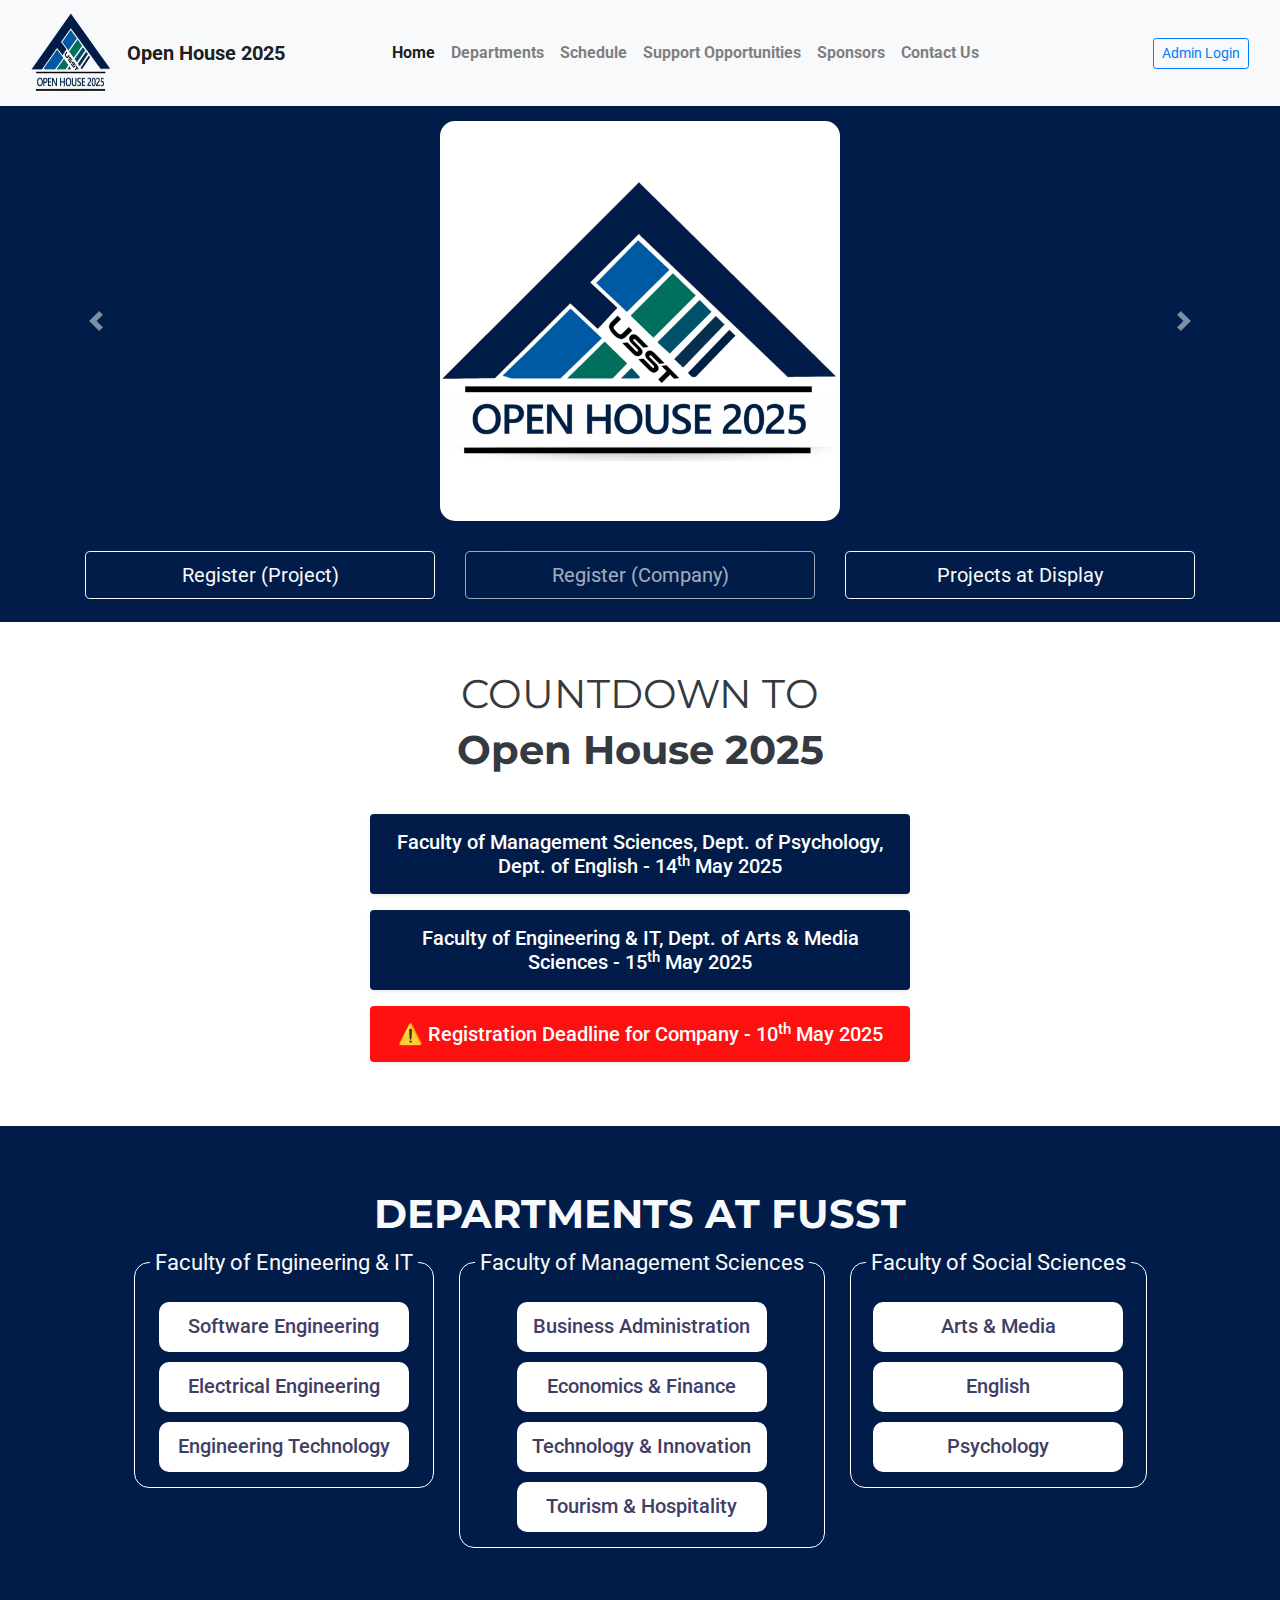
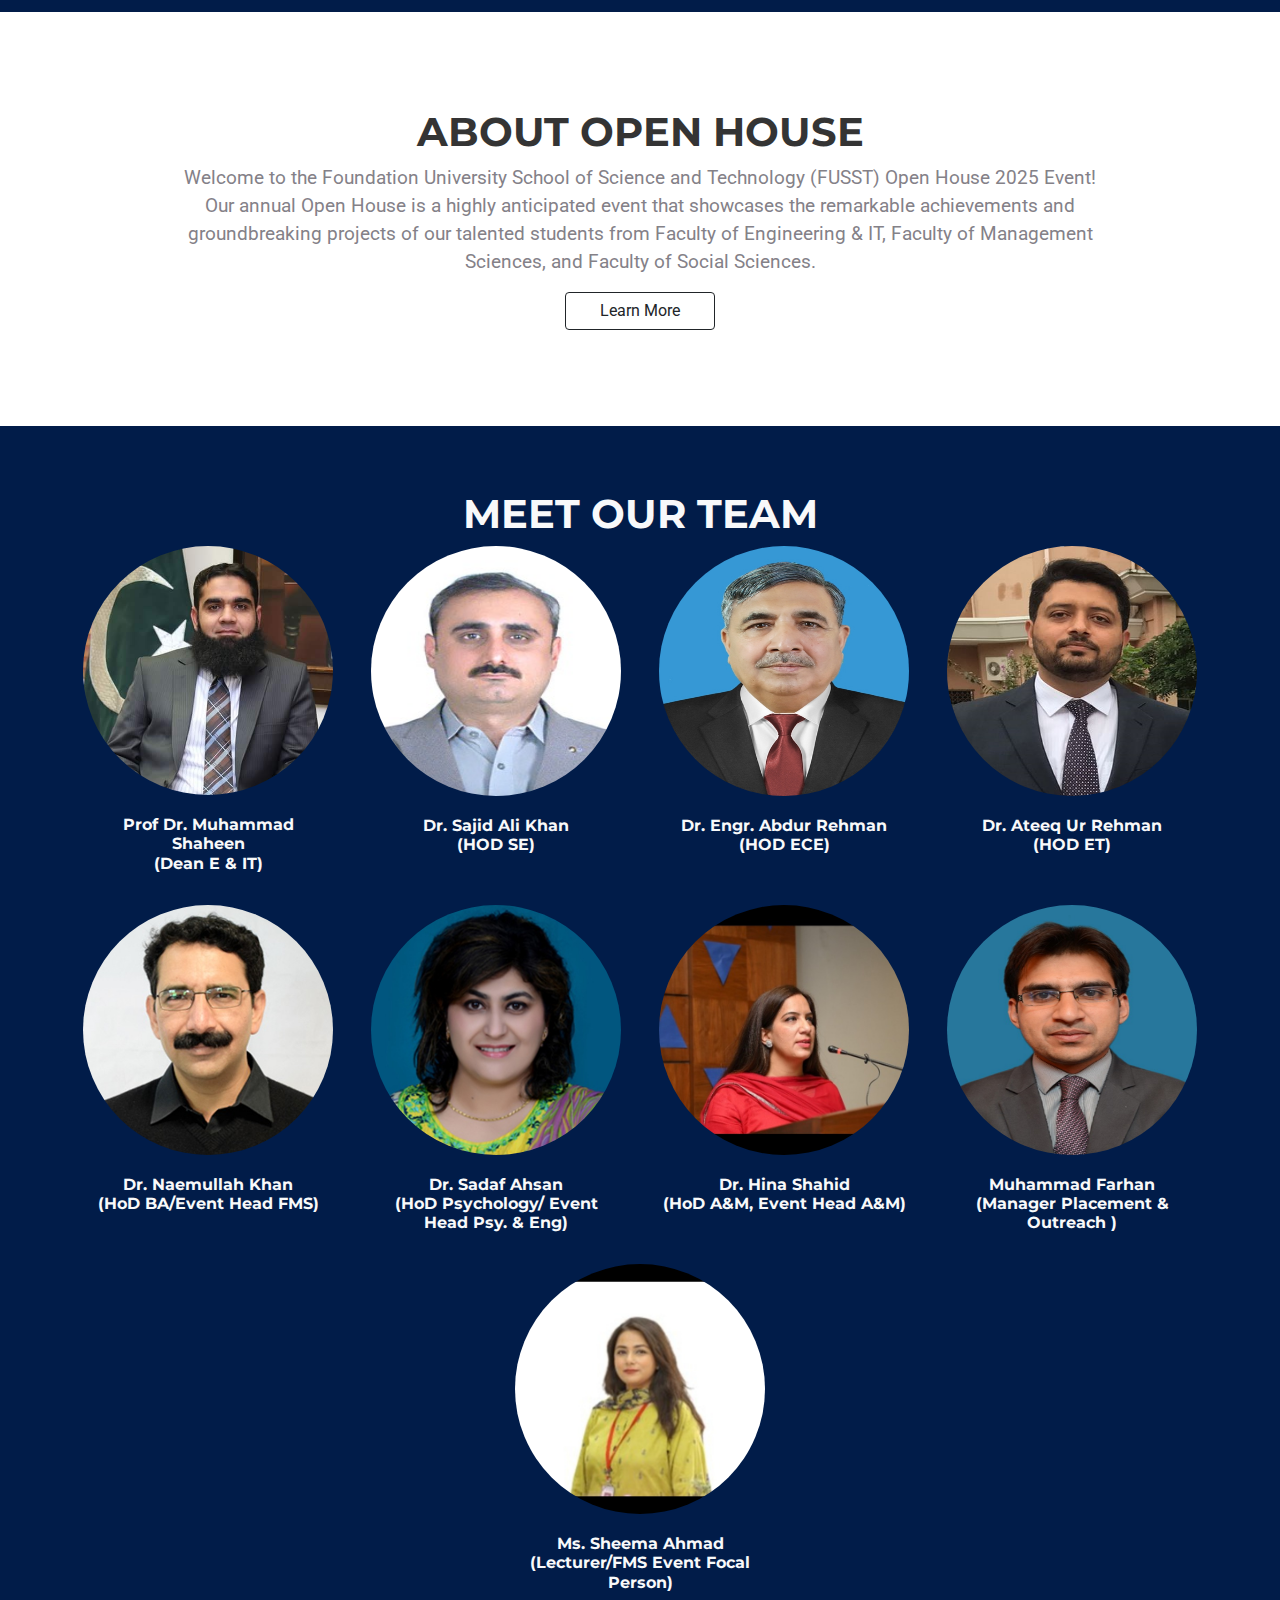
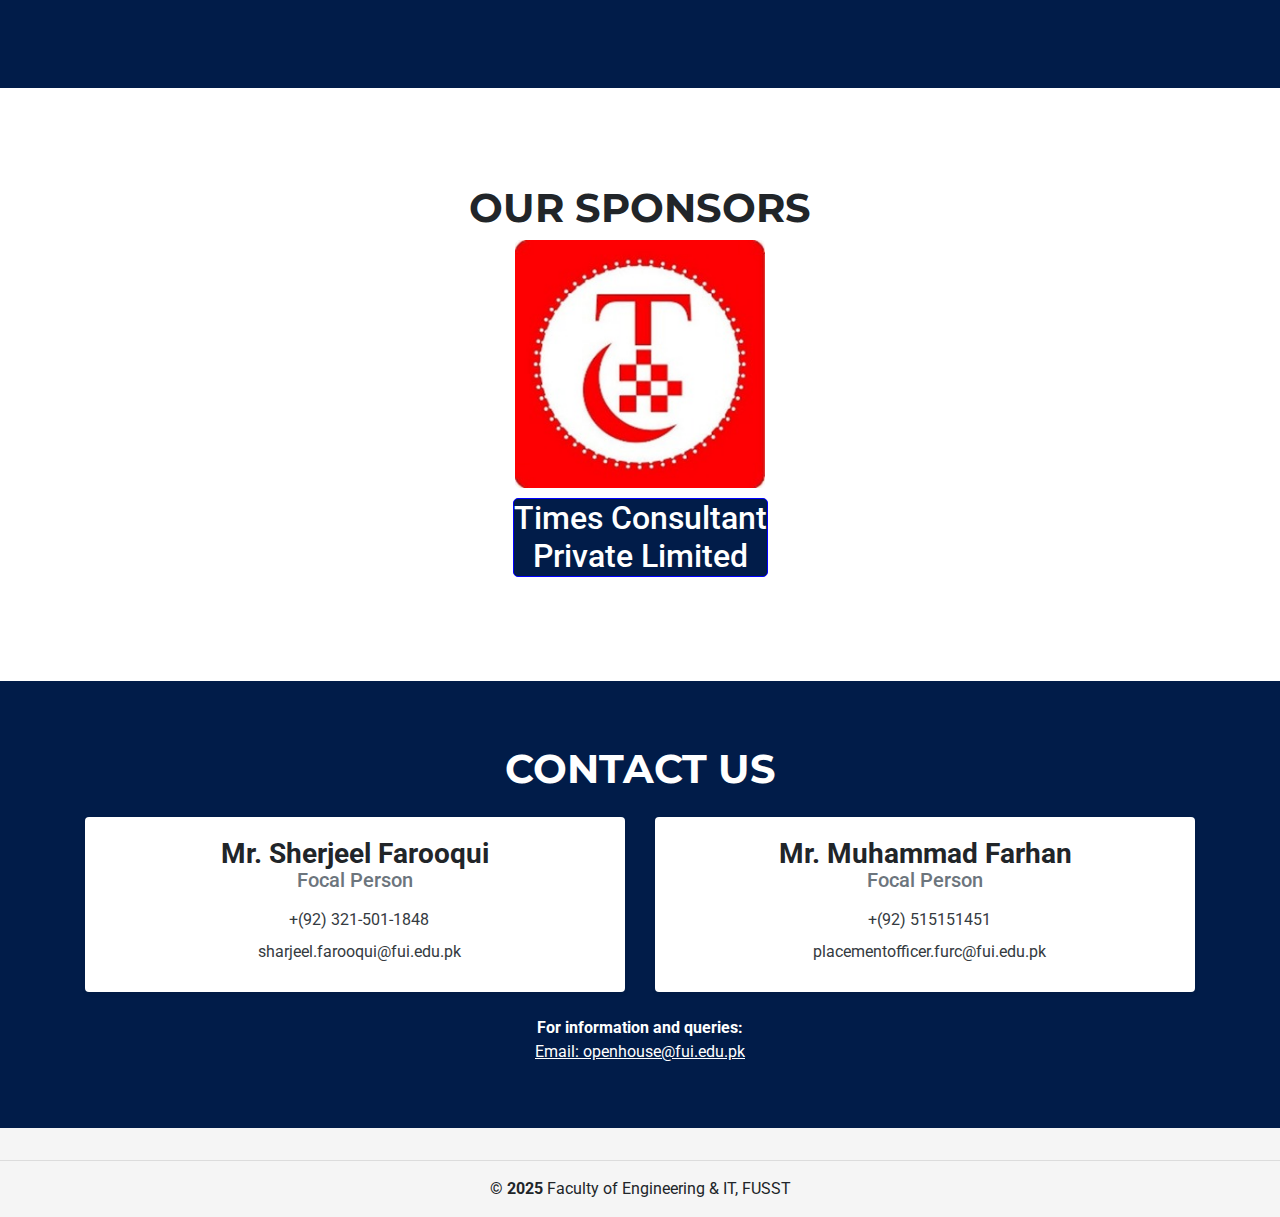
<file: index.html>
<!DOCTYPE html>
<html lang="en">

<head>

 
  <title>FUSST Open House 2025</title>
  <link rel="icon" type="image/png" href="img/oh_favicon-removebg.png">
  <link rel="shortcut icon" href="img/logo.png" />
  <meta charset="utf-8" />
  <meta name="viewport" content="width=device-width, initial-scale=1" />
  <!-- <link rel="stylesheet" href="https://stackpath.bootstrapcdn.com/bootstrap/4.2.1/css/bootstrap.min.css" integrity="sha384-GJzZqFGwb1QTTN6wy59ffF1BuGJpLSa9DkKMp0DgiMDm4iYMj70gZWKYbI706tWS" crossorigin="anonymous"> -->
  <link rel="stylesheet" type="text/css" href="css/bootstrap.css" />
  <link rel="stylesheet" type="text/css" href="css/main.css" />
  <link rel="stylesheet" type="text/css" href="css/cdstyle.css" />
  <link rel="stylesheet" href="https://use.fontawesome.com/releases/v5.7.1/css/all.css"
    integrity="sha384-fnmOCqbTlWIlj8LyTjo7mOUStjsKC4pOpQbqyi7RrhN7udi9RwhKkMHpvLbHG9Sr" crossorigin="anonymous" />
  <link href="https://fonts.googleapis.com/css?family=Montserrat:400,700" rel="stylesheet">
  <link href="https://fonts.googleapis.com/css?family=Roboto:400,400i" rel="stylesheet">
</head>

<body>
  <script src="https://code.jquery.com/jquery-3.3.1.slim.min.js"
    integrity="sha384-q8i/X+965DzO0rT7abK41JStQIAqVgRVzpbzo5smXKp4YfRvH+8abtTE1Pi6jizo"
    crossorigin="anonymous"></script>
  <script src="https://cdnjs.cloudflare.com/ajax/libs/popper.js/1.14.6/umd/popper.min.js"
    integrity="sha384-wHAiFfRlMFy6i5SRaxvfOCifBUQy1xHdJ/yoi7FRNXMRBu5WHdZYu1hA6ZOblgut"
    crossorigin="anonymous"></script>
  <script src="https://stackpath.bootstrapcdn.com/bootstrap/4.2.1/js/bootstrap.min.js"
    integrity="sha384-B0UglyR+jN6CkvvICOB2joaf5I4l3gm9GU6Hc1og6Ls7i6U/mkkaduKaBhlAXv9k"
    crossorigin="anonymous"></script>




  <!-- <nav class="navbar navbar-expand-lg navbar-light bg-light">
    <a class="navbar-brand" href="#Home">
	<div style="text-align:center; display:flex; flex-direction:column;">
		<img src="img/openhouse2024_nobg.png" style="width:50px;"></img>
		<a class="cdLabel" style="font-weight: bold;">Open House 2025</a>
	</div>
	</a>
    <button class="navbar-toggler" type="button" data-toggle="collapse" data-target="#navbarNavAltMarkup"
      aria-controls="navbarNavAltMarkup" aria-expanded="false" aria-label="Toggle navigation">
      <span class="navbar-toggler-icon"></span>
    </button>
    <div class="collapse navbar-collapse" id="navbarNavAltMarkup" style="width:50%;">
      <div class="navbar-nav">
        <a class="nav-item nav-link active" href="#Home">Home <span class="sr-only">(current)</span></a>
        <a class="nav-item nav-link" href="department.html">Departments</a>
        <!-- <a class="nav-item nav-link" href="#Prizes">Prizes</a> 
        <a class="nav-item nav-link" href="./Schedule.html">Schedule</a>
		<a class="nav-item nav-link" href="./sponsorship_categories.html">Support Opportunities</a>
		<a class="nav-item nav-link" href="sponsors.html">Sponsors</a>
		<a class="nav-item nav-link" href="#participants">Participating Companies</a>

        <a class="nav-item nav-link" href="contact_us.html">Contact Us</a>
		
	  </div>
	  
    </div>
	
    <a class="nav-item nav-link" href="./adminlogin.html" style="float:right;">Admin Login</a>    
	<a class="nav-item" href="https://www.fui.edu.pk" target="_blank"><img align="right" src="img/fui_20_year_logo.png" width="50px"></img></a>
  </nav>
 
 -->

  <nav class="navbar navbar-expand-lg navbar-light bg-light shadow-sm py-2">
    <div class="container-fluid">
  
      <!-- Logo + Title -->
      <a class="navbar-brand d-flex align-items-center" href="index.html">
        <img src="img/openhouse2024_nobg.png" alt="Logo" style="width: 80px; height: 80px;" class="mr-2">
        <span class="font-weight-bold ml-2">Open House 2025</span>
      </a>
  
      <!-- Toggler for mobile -->
      <button class="navbar-toggler" type="button" data-toggle="collapse" data-target="#navbarNavAltMarkup"
        aria-controls="navbarNavAltMarkup" aria-expanded="false" aria-label="Toggle navigation">
        <span class="navbar-toggler-icon"></span>
      </button>
  
      <!-- Links and Button inside collapsible area -->
      <div class="collapse navbar-collapse" id="navbarNavAltMarkup">
        <div class="navbar-nav mx-auto">
          <a class="nav-item nav-link active" style="font-weight: bold;" href="index.html">Home</a>
          <a class="nav-item nav-link" style="font-weight: bold;" href="#department">Departments</a>
          <a class="nav-item nav-link" style="font-weight: bold;" href="./Schedule.html">Schedule</a>
          <a class="nav-item nav-link" style="font-weight: bold;" href="./sponsorship_categories.html">Support Opportunities</a>
          <a class="nav-item nav-link" style="font-weight: bold;" href="#sponsors">Sponsors</a>
          <!-- <a class="nav-item nav-link" style="font-weight: bold;" href="#participants">Participating Companies</a> -->
          <a class="nav-item nav-link" style="font-weight: bold;" href="#Contact">Contact Us</a>
        </div>
  
        <!-- Admin login on right inside collapse -->
        <div class="navbar-nav ml-auto">
          <a class="btn btn-outline-primary btn-sm" href="./adminlogin.html">Admin Login</a>
        </div>
      </div>
  
    </div>
  </nav>
  

<!-- Add some custom hover effects -->
<style>
  .navbar-nav .nav-link {
    transition: color 0.3s ease, transform 0.2s ease;
    position: relative;
  }

  .navbar-nav .nav-link:hover {
    color: #011c49;
    transform: translateY(-2px);
  }

  .navbar-nav .nav-link::after {
    content: "";
    display: block;
    width: 0%;
    height: 2px;
    background: #011c49;
    transition: width 0.3s;
    position: absolute;
    bottom: 0;
    left: 0;
  }

  .navbar-nav .nav-link:hover::after {
    width: 100%;
  }

  .btn-outline-primary:hover {
    background-color: #011c49;
    color: white;
  }
</style>














  <!-- Home -->
  <div id="carouselExampleIndicators_1" class="carousel slide" data-ride="carousel" style="text-align: center; align-content:center;">
    <ol class="carousel-indicators">
      <li data-target="#carouselExampleIndicators_1" data-slide-to="0" class="active"></li>
      <li data-target="#carouselExampleIndicators_1" data-slide-to="1"></li>
      <li data-target="#carouselExampleIndicators_1" data-slide-to="2"></li>
	  <li data-target="#carouselExampleIndicators_1" data-slide-to="3"></li>
      <!-- <li data-target="#carouselExampleIndicators_1" data-slide-to="4"></li> -->
    </ol>
    <div class="carousel-inner" style="background-color:#011c49;">
      <div class="carousel-item active">
        <img src="img/OPENHOUSE2024.png" class="align-middle" alt="..." style="border-radius:15px; height: 400px; width: auto; margin: 15px;">
      </div>
      <div class="carousel-item">
        <img src="img/fms_event.jpg" class="align-middle" alt="..." style="border-radius:15px; height: 400px; width: auto; margin: 15px;">
      </div>
      <div class="carousel-item">
        <img src="img/feit_event.jpg" class="align-middle" alt="..." style="border-radius:15px; height: 400px; width: auto; margin: 15px;">
      </div>
	  <div class="carousel-item">
		<img src="img/timesconsultant.jpeg" class="align-middle" alt="..." style="border-radius:15px; height: 400px; width: auto; margin: 15px;">
	  </div>	  
	  <!-- <div class="carousel-item">
		<img src="img/logo/bworld.jpg" class="align-middle" alt="..." style="border-radius:15px; height: 400px; width: auto; margin: 15px;">
	  </div>	   -->
      	        
    </div>
	
    <a class="carousel-control-prev" href="#carouselExampleIndicators_1" role="button" data-slide="prev">
      <span class="carousel-control-prev-icon" aria-hidden="true"></span>
      <span class="sr-only">Previous</span>
    </a>
    <a class="carousel-control-next" href="#carouselExampleIndicators_1" role="button" data-slide="next">
      <span class="carousel-control-next-icon" aria-hidden="true"></span>
      <span class="sr-only">Next</span>
    </a>
	
 </div>

 <div style="background: #011c49; padding: 15px 0;">
  <div class="container">
    <div class="row justify-content-center text-center">
      <!-- Register (Project) -->
      <div class="col-12 col-sm-6 col-md-4 mb-2">
        <a href="./projectlogin.html">
          <button type="button" class="btn btn-outline-light btn-lg w-100">
            Register (Project)
          </button>
        </a>
      </div>
      <!-- Register (Company) -->
      <div class="col-12 col-sm-6 col-md-4 mb-2">
        <a href="./registerCompany.html">
          <button type="button" class="btn btn-outline-light btn-lg w-100" disabled>
            Register (Company)
          </button>
        </a>
      </div>
      <!-- Projects at Display -->
      <div class="col-12 col-sm-6 col-md-4 mb-2">
        <a href="./companyLogin.html">
          <button type="button" class="btn btn-outline-light btn-lg w-100">
            Projects at Display
          </button>
        </a>
      </div>
    </div>
  </div>
</div>

  
  <!-- Home -->
  





<!-- Countdown Section -->
<div class="jumbotron jumbotron-fluid bg-white py-5 mb-0">
  <div class="container text-center">
    
    <!-- Countdown Title -->
    <h1 class="display-4 text-dark font-weight-normal">COUNTDOWN TO</h1>
    <h1 class="display-4 text-dark mb-4">Open House 2025</h1>
    
    <!-- Countdown Timer -->
<p id="demo" class="d-flex justify-content-center my-3"></p>
    <!-- Dates Info Boxes -->
    <div class="row justify-content-center">
      <div class="col-12 col-md-8 col-lg-6">
        <div class="bg-primary text-white py-3 px-4 rounded mb-3 shadow-sm" style="background-color: #011c49 !important;">
          <h5 class="mb-0">Faculty of Management Sciences, Dept. of Psychology, Dept. of English - 14<sup>th</sup> May 2025</h5>
        </div>
        <div class="bg-primary text-white py-3 px-4 rounded mb-3 shadow-sm" style="background-color: #011c49 !important;">
          <h5 class="mb-0">Faculty of Engineering & IT, Dept. of Arts & Media Sciences - 15<sup>th</sup> May 2025</h5>
        </div>

        <div class="blinking-alert text-white py-3 px-4 rounded mb-3 shadow-sm" style="background-color: #ff1010;">
          <h5 class="mb-0">⚠️ Registration Deadline for Company - 10<sup>th</sup> May 2025</h5>
        </div>
      </div>
    </div>
    
  </div>
</div>

<style>
  .blinking-alert {
    animation: blink 1s infinite;
  }

  @keyframes blink {
    0%, 100% { opacity: 1; }
    50% { opacity: 0.3; }
  }
</style>
  
  
  <!-- Department -->
  <div id="department" style="background : #011c49;" class=" jumbotron jumbotron-fluid">
    <div class=" container text-center text-light">
      <div>
        <h1 class=" display-4">DEPARTMENTS AT FUSST</h1>
      </div>
      <div>
        <span style="font-size: 2em; color: white;">
          <i class="fas fa-minus"></i>
        </span>
      </div>
      <div class=" row justify-content-center">
		<!--div style="height: 150px; width: 250px; background-color: #555; border-radius:15px">Software Engineering</div-->
		

		<div style="display:inline-block; margin-right:25px;">
		<fieldset style="border: 1px solid #FFF; border-radius:15px; box-sizing: border-box; padding:15px;">
		<legend style="font-size:22px;">&#160Faculty of Engineering & IT&#160</legend>
		<div style="display:inline-block; text-align:center; align-content:center;">
		<div class="box" style="height: 50px; width: 250px; background-color: white; border-radius:10px; padding: 12px 0;">
		<h5 class="title" style="color:#413E66; text-align:center;">Software Engineering</h5></div>
		<div class="box" style="margin-top:10px; height: 50px; width: 250px; background-color: white; border-radius:10px; padding: 12px 0;">
		<h5 class="title" style="color:#413E66;">Electrical Engineering</h5></div>
		<div class="box" style="margin-top:10px; height: 50px; width: 250px; background-color: white; border-radius:10px; padding: 12px 0;">
		<h5 class="title" style="color:#413E66;">Engineering Technology</h5></div>
		</div>
		</fieldset>
		</div>
	
		
		<div style="display:block;  margin-right:25px;">
		<fieldset style="border: 1px solid #FFF; border-radius:15px; box-sizing: border-box; padding:15px;">
		<legend style="font-size:22px;">&#160Faculty of Management Sciences&#160</legend>
		<div style="display:inline-block; text-align:center; align-content:center;">
		<div class="box" style="height: 50px; width: 250px; background-color: white; border-radius:10px; padding: 12px 0;">
		<h5 class="title" style="color:#413E66; text-align:center;">Business Administration</h5></div>
		<div class="box" style="margin-top:10px; height: 50px; width: 250px; background-color: white; border-radius:10px; padding: 12px 0;">
		<h5 class="title" style="color:#413E66;">Economics & Finance</h5></div>
		<div class="box" style="margin-top:10px; height: 50px; width: 250px; background-color: white; border-radius:10px; padding: 12px 0;">
		<h5 class="title" style="color:#413E66;">Technology & Innovation</h5></div>
		<div class="box" style="margin-top:10px; height: 50px; width: 250px; background-color: white; border-radius:10px; padding: 12px 0;">
		<h5 class="title" style="color:#413E66;">Tourism & Hospitality</h5></div>
		</div>
		</fieldset>
		</div>
		
		<div style="display:block;">
		<fieldset style="border: 1px solid #FFF; border-radius:15px; box-sizing: border-box; padding:15px;">
		<legend style="font-size:22px;">&#160Faculty of Social Sciences&#160</legend>
		<div style="display:inline-block; text-align:center; align-content:center;">
		<div class="box" style="height: 50px; width: 250px; background-color: white; border-radius:10px; padding: 12px 0;">
		<h5 class="title" style="color:#413E66; text-align:center;">Arts & Media</h5></div>
		<div class="box" style="margin-top:10px; height: 50px; width: 250px; background-color: white; border-radius:10px; padding: 12px 0;">
		<h5 class="title" style="color:#413E66;">English</h5></div>
		<div class="box" style="margin-top:10px; height: 50px; width: 250px; background-color: white; border-radius:10px; padding: 12px 0;">
		<h5 class="title" style="color:#413E66;">Psychology</h5></div>
		</div>
		</fieldset>
		</div>
        <!--div class=" col-md-3">
          <img style="width: 18rem;" class=" img-fluid mb-5" src="img/SOFT_DEPT_LOGO.png " height="403"></img>
        </div>
        <div class=" col-md-3">
          <img style="width: 18rem;" class=" img-fluid mb-5" src="img/EE_DEPT_LOGO.png"></img>
        </div>
        <div class=" col-md-3">
          <img style="width: 18rem;" class=" img-fluid mb-5" src="img/IT_DEPT_LOGO.png"></img>
        </div-->
      </div>

    </div>
  </div>
  <!-- Department -->
  
  <!-- About -->
  <div style="background :white" class=" jumbotron jumbotron-fluid">
    <div class=" container text-center">
      <h1 style="color: #343434;" class=" display-4">ABOUT OPEN HOUSE</h1>
      <div>
        <span style="font-size: 2em; color: #011c49;">
          <i class="fas fa-minus"></i>
        </span>
      </div>
      <div class="row justify-content-center">
        <p style="color: #848188; " class=" col-md-10">

          Welcome to the Foundation University School of Science and Technology (FUSST) Open House 2025 Event! Our annual
          Open House is a highly anticipated event that showcases the remarkable achievements and groundbreaking
          projects of our talented students from Faculty of Engineering & IT, Faculty of Management Sciences, and Faculty of Social Sciences.


        </p>




      </div>
      <div>
        <a href="history.html"><button type="button" class="learnBtn btn-outline-lightlm  btn-lg" style="width:150px;" >Learn More</button></a>
      </div>


    </div>

  </div>
  <!-- About -->
  
  <!-- Our Team -->
  <div style="background : #011c49;" class=" jumbotron jumbotron-fluid">
    <div class=" container-fluid text-center text-light">
      <div>
        <h1 class=" display-4">MEET OUR TEAM</h1>
      </div>
      <div>
        <span style="font-size: 2em; color: white;">
          <i class="fas fa-minus"></i>
        </span>
      </div>
      <div>
        <div class=" row justify-content-center">
          <div class="" style="width: 18rem;">
            <img style="max-width: 250px;max-height: 250px;" src="img/dr_shaheen.jpg"
              class="card-img-top rounded-circle align-self-center" alt="asdf">
            <div class="card-body">
              <h2 class="card-title display-5">Prof Dr. Muhammad Shaheen <br>(Dean E & IT)</h2>
              <!-- <p class="card-text">Event Head E & IT</p> -->
            </div>
          </div>
		  <div class="" style="width: 18rem;">
            <img style="max-width: 250px;max-height: 250px;" src="img/sajid.jpeg"
              class="card-img-top rounded-circle align-self-center" alt="asdf">
            <div class="card-body">
              <h2 class="card-title display-5">Dr. Sajid Ali Khan <br>(HOD SE)</h2>
              <!-- <p class="card-text">Team Lead</p> -->
            </div>
          </div>

          <div class="" style="width: 18rem;">
            <img style="max-width: 250px;max-height: 250px;" src="img/abdurrehman.jpg"
              class="card-img-top rounded-circle align-self-center" alt="asdf">
            <div class="card-body">
              <h2 class="card-title display-5">Dr. Engr. Abdur Rehman <br>(HOD ECE)</h2>
              <!-- <p class="card-text">Team Lead</p> -->
            </div>
          </div>


          <div class="" style="width: 18rem;">
            <img style="max-width: 250px;max-height: 250px;" src="img/ateequrrehman.png"
              class="card-img-top rounded-circle align-self-center" alt="asdf">
            <div class="card-body">
              <h3 class="card-title display-5">Dr. Ateeq Ur Rehman <br>(HOD ET)</h3>
              <!-- <p class="card-text">Team Lead</p> -->
            </div>
          </div>


        






		  <!-- <div class="" style="width: 18rem;">
            <img style="max-width: 250px;max-height: 250px;" src="img/DrShariq.jpg"
              class="card-img-top rounded-circle align-self-center" alt="asdf">
            <div class="card-body">
              <h3 class="card-title display-5">Dr. Shariq Hussain <br>Associate Professor</h3>
              <p class="card-text">Project Manager - Web</p>
            </div>
          </div>


		  <div class="" style="width: 18rem;">
            <img style="max-width: 250px;max-height: 250px;" src="img/Tehmina-Karamat.jpg"
              class="card-img-top rounded-circle align-self-center" alt="asdf">
            <div class="card-body">
              <h3 class="card-title display-5">Dr. Tehmina Karamat <br>Assistant Professor</h3>
              <p class="card-text">Organizer</p>
            </div>
          </div> -->
          
		  
        </div>




        <div class=" row justify-content-center">
          <div class="" style="width: 18rem;">
            <img style="max-width: 250px;max-height: 250px;" src="img/naeem.jpg"
              class="card-img-top rounded-circle align-self-center" alt="asdf">
            <div class="card-body">
              <h2 class="card-title display-5">Dr. Naemullah Khan <br>(HoD BA/Event Head FMS)</h2>
              <!-- <p class="card-text">Event Head E & IT</p> -->
            </div>
          </div>
		  <div class="" style="width: 18rem;">
            <img style="max-width: 250px;max-height: 250px;" src="img/sadafahsan.jpg"
              class="card-img-top rounded-circle align-self-center" alt="asdf">
            <div class="card-body">
              <h2 class="card-title display-5">Dr. Sadaf Ahsan <br>(HoD Psychology/ Event Head Psy. & Eng)</h2>
              <!-- <p class="card-text">Team Lead</p> -->
            </div>
          </div>

          <div class="" style="width: 18rem;">
            <img style="max-width: 250px;max-height: 250px;" src="img/hinashahid.jpg"
              class="card-img-top rounded-circle align-self-center" alt="asdf">
            <div class="card-body">
              <h2 class="card-title display-5">Dr. Hina Shahid <br>(HoD A&M, Event Head A&M)</h2>
              <!-- <p class="card-text">Team Lead</p> -->
            </div>
          </div>


          <div class="" style="width: 18rem;">
            <img style="max-width: 250px;max-height: 250px;" src="img/farhan.jpg"
              class="card-img-top rounded-circle align-self-center" alt="asdf">
            <div class="card-body">
              <h3 class="card-title display-5">Muhammad Farhan <br>(Manager Placement & Outreach )</h3>
              <!-- <p class="card-text">Team Lead</p> -->
            </div>
          </div>

          <div class="" style="width: 18rem;">
            <img style="max-width: 250px;max-height: 250px;" src="img/sheema.jpg"
              class="card-img-top rounded-circle align-self-center" alt="asdf">
            <div class="card-body">
              <h3 class="card-title display-5">Ms. Sheema Ahmad <br>(Lecturer/FMS Event Focal Person)</h3>
              <!-- <p class="card-text">Team Lead</p> -->
            </div>
          </div>
          
		  
        </div>
       
       

        
        </div>
        <!-- <div>
          <a href="#demo_c" data-toggle="collapse">
            <span style="font-size: 2em; color: white;">
              <i class="fas fa-chevron-circle-down"></i>
            </span>
          </a>
        </div> -->
      </div>
    </div>
  </div>
  <!-- Our Team -->
  
  <!-- Our Sponsors -->
  <div id="sponsors" style="background : white;" class=" jumbotron jumbotron-fluid">
    <div class=" container text-center">
      <div>
        <h1 class=" display-4">OUR SPONSORS</h1>
        
      </div>
      <div>
        <span style="font-size: 2em; color:black;">
          <i class="fas fa-minus"></i>
        </span>
      </div>
	  <!--h1>To be Announced</h1-->
      <div class=" row justify-content-center">
        <div class=" col-md-3">
          <a href="https://www.nrtc.com.pk/" target="_blank">
            <img style="align-content:center; border-radius:5px;" class=" img-fluid" width="250px" src="img/timesconsultant.jpeg"></img>
          </a><h2 style="background:#011c49; border:1px solid blue; color: white; border-radius:5px; margin-top:10px;">Times Consultant Private Limited</h2>
        </div>
		<!-- <div class=" col-md-3">
          <a href="https://blueworldcityislamabad.pk/" target="_blank">
            <img style="align-content:center; border-radius:5px;" class="img-fluid" width="150px" src="img/logo/blueworld.png"></img>
          </a><h5 style="color:#011c49; margin-top:30px;">&nbsp;Refreshment Break Sponsor</h5>
		  
        </div> -->
             
      </div>
    </div>
  </div>
 
  <!-- Participating Companies -->
  <!-- <div id="participants" style="background:#011c49;" class=" jumbotron jumbotron-fluid">
    <div class=" container text-center" style="background:white; border-radius:15px;">
      <div>
        <h1 class=" display-4">PARTICIPATING COMPANIES</h1>
        <h1>To be Announced</h1-->
      </div>
      <!--<div>
        <span style="font-size: 2em; color:black;">
          <i class="fas fa-minus"></i>
        </span>
      </div> 
	  <br>
	  <div class=" row justify-content-center" style="display:flex; align-items:center; align-content:center;">
		<div style="margin-left:10px;">
          <a href="https://infosecurity.com.pk/" target="_blank">
            <img style="align-content:center; border-radius:5px;" class=" img-fluid" width="120px" src="img/logo/tiss_2.jpg"></img>
          </a>
        </div>
		<div style="margin-left:10px;">
          <a href="http://www.arpasoft.com.pk/" target="_blank">
            <img style="align-content:center; border-radius:5px;" class=" img-fluid" width="80px" src="img/logo/arpasoft.jpg"></img>
          </a>
        </div>
		<div style="margin-left:10px;">
          <a href="https://circumc.com/" target="_blank">
            <img style="align-content:center; border-radius:5px;" class=" img-fluid" width="100px" src="img/logo/circum_c.png"></img>
          </a>
        </div>
		<div style="margin-left:10px;">
          <a href="https://thedevsky.com/" target="_blank">
            <img style="align-content:center; border-radius:5px;" class=" img-fluid" width="120px" src="img/logo/devsky.jpg"></img>
          </a>
        </div>
		<div style="margin-left:10px;">
          <a href="https://eiengineering.pk/" target="_blank">
            <img style="align-content:center; border-radius:5px;" class=" img-fluid" width="80px" src="img/logo/eiengineering.png"></img>
          </a>
        </div>
		<div style="margin-left:10px;">
          <a href="https://www.maanz-ai.com/" target="_blank">
            <img style="align-content:center; border-radius:5px;" class=" img-fluid" width="100px" src="img/logo/maanz-ai.png"></img>
          </a>
        </div>
		<div style="margin-left:10px;">
          <a href="https://www.mobipixels.com/" target="_blank">
            <img style="align-content:center; border-radius:5px;" class=" img-fluid" width="120px" src="img/logo/mobipixels.jpg"></img>
          </a>
        </div>
		<div style="margin-left:10px;">
          <a href="https://www.oneelevengroup.com.pk/" target="_blank">
            <img style="align-content:center; border-radius:5px;" class=" img-fluid" width="120px" src="img/logo/oneeleven.jpg"></img>
          </a>
        </div>
		<div style="margin-left:10px;">
          <a href="https://rtechnologiespk.com/" target="_blank">
            <img style="align-content:center; border-radius:5px;" class=" img-fluid" width="80px" src="img/comp1_logo.jpg"></img>
          </a>
        </div>
		</div>
	  <div class=" row justify-content-center" style="display:flex; align-items:center; align-content:center;">
		
		<div style="margin-left:10px;">
          <a href="https://www.skyscrapersnow.com/" target="_blank">
            <img style="align-content:center; border-radius:5px;" class=" img-fluid" width="120px" src="img/logo/skyscrapers.png"></img>
          </a>
        </div>
		<div style="margin-left:10px;">
          <a href="https://www.instagram.com/smarttechgeeks/" target="_blank">
            <img style="align-content:center; border-radius:5px;" class=" img-fluid" width="100px" src="img/logo/smarttech-geek.jpg"></img>
          </a>
        </div>
		<div style="margin-left:10px;">
          <a href="https://www.sybrid.com/" target="_blank">
            <img style="align-content:center; border-radius:5px;" class=" img-fluid" width="120px" src="img/logo/sybrid.jpg"></img>
          </a>
        </div>
		<div style="margin-left:10px;">
          <a href="https://akhuwat.org.pk/" target="_blank">
            <img style="align-content:center; border-radius:5px;" class=" img-fluid" width="60px" src="img/logo/akhuwat.png"></img>
          </a>
        </div>
		<div style="margin-left:10px;">
          <a href="https://big4technology.pk/" target="_blank">
            <img style="align-content:center; border-radius:5px;" class=" img-fluid" width="100px" src="img/logo/big4tech.png"></img>
          </a>
        </div>
		<div style="margin-left:10px;">
          <a href="https://cnwresources.com/" target="_blank">
            <img style="align-content:center; border-radius:5px;" class=" img-fluid" width="100px" src="img/logo/cnw.jpg"></img>
          </a>
        </div>
		<div style="margin-left:10px;">
          <a href="https://www.centurypaper.com.pk/" target="_blank">
            <img style="align-content:center; border-radius:5px;" class=" img-fluid" width="150px" src="img/logo/c_paper.jpg"></img>
          </a>
        </div>
		<div style="margin-left:10px;">
          <a href="https://www.linkedin.com/company/dentistryonpurpose/" target="_blank">
            <img style="align-content:center; border-radius:5px;" class=" img-fluid" width="80px" src="img/logo/dentistry.jpg"></img>
          </a>
        </div>
		<div style="margin-left:10px;">
          <a href="https://jaamiah.com/" target="_blank">
            <img style="align-content:center; border-radius:5px;" class=" img-fluid" width="80px" src="img/logo/jaamiah.png"></img>
          </a>
        </div>
	  </div>
	  
	<div class=" row justify-content-center" style="display:flex; align-items:center; align-content:center;">
		
		<div style="margin-left:10px;">
          <a href="https://f3technologies.eu/" target="_blank">
            <img style="align-content:center; border-radius:5px;" class=" img-fluid" width="150px" src="img/logo/f3tech.png"></img>
          </a>
        </div>
		<div style="margin-left:10px;">
          <a href="https://funsoltech.com/" target="_blank">
            <img style="align-content:center; border-radius:5px;" class=" img-fluid" width="100px" src="img/logo/funsol.jpg"></img>
          </a>
        </div>
		<div style="margin-left:10px;">
          <a href="https://gojins.com/" target="_blank">
            <img style="align-content:center; border-radius:5px;" class=" img-fluid" width="60px" src="img/logo/gojins.png"></img>
          </a>
        </div>
		
		<div style="margin-left:10px;">
          <a href="https://www.nrtc.com.pk/" target="_blank">
            <img style="align-content:center; border-radius:5px;" class=" img-fluid" width="100px" src="img/logo/nrtc.png"></img>
          </a>
        </div>
		<div style="margin-left:10px;">
          <a href="https://studyicon.com/" target="_blank">
            <img style="align-content:center; border-radius:5px;" class=" img-fluid" width="120px" src="img/logo/study.jpg"></img>
          </a>
        </div>
		<div style="margin-left:10px;">
          <a href="https://www.synergy-it.com/home/" target="_blank">
            <img style="align-content:center; border-radius:5px;" class=" img-fluid" width="120px" src="img/logo/synergy.svg"></img>
          </a>
        </div>
		<div style="margin-left:10px;">
          <a href="https://techworldsolutions.uk/" target="_blank">
            <img style="align-content:center; border-radius:5px;" class=" img-fluid" width="120px" src="img/logo/techworld_new.jpg"></img>
          </a>
        </div>
		<div style="margin-left:10px;">
          <a href="https://www.abneducation.com/" target="_blank">
            <img style="align-content:center; border-radius:5px;" class=" img-fluid" width="80px" src="img/logo/abn.jpg"></img>
          </a>
        </div>
	</div>
	<div class=" row justify-content-center" style="display:flex; align-items:center; align-content:center;">
		
		<div style="margin-left:10px;">
          <a href="https://acrosspakistantours.com/" target="_blank">
            <img style="align-content:center; border-radius:5px;" class=" img-fluid" width="150px" src="img/logo/acrosspak.png"></img>
          </a>
        </div>
		<div style="margin-left:10px;">
          <a href="https://comtanix.com/" target="_blank">
            <img style="align-content:center; border-radius:5px;" class=" img-fluid" width="150px" src="img/logo/comtanix.png"></img>
          </a>
        </div>
		<div style="margin-left:10px;">
          <a href="https://convergentbt.com/" target="_blank">
            <img style="align-content:center; border-radius:5px;" class=" img-fluid" width="120px" src="img/logo/cbt.jpg"></img>
          </a>
        </div>
		<div style="margin-left:10px;">
          <a href="https://www.educationfort.com/index.php?lang=en" target="_blank">
            <img style="align-content:center; border-radius:5px;" class=" img-fluid" width="150px" src="img/logo/edufort.png"></img>
          </a>
        </div>
		<div style="margin-left:10px;">
          <a href="https://www.faysalbank.com/en/islamic/" target="_blank">
            <img style="align-content:center; border-radius:5px;" class=" img-fluid" width="150px" src="img/logo/faysalbank.png"></img>
          </a>
        </div>
		<div style="margin-left:10px;">
          <a href="https://fti4success.com/" target="_blank">
            <img style="align-content:center; border-radius:5px;" class=" img-fluid" width="150px" src="img/logo/fti.jpg"></img>
          </a>
        </div>
		<div style="margin-left:10px;">
          <a href="https://www.instagram.com/goomojoomo_travels_and_tours/" target="_blank">
            <img style="align-content:center; border-radius:5px;" class=" img-fluid" width="80px" src="img/logo/goomo.jpg"></img>
          </a>
        </div>
	</div>
	<div class=" row justify-content-center" style="display:flex; align-items:center; align-content:center;">
		<div style="margin-left:10px;">
          <a href="http://hsltravelandtours.com/" target="_blank">
            <img style="align-content:center; border-radius:5px;" class=" img-fluid" width="80px" src="img/logo/hsl.png"></img>
          </a>
        </div>
		<div style="margin-left:10px;">
          <a href="https://huratechnologies-webserver.com/" target="_blank">
            <img style="align-content:center; border-radius:5px;" class=" img-fluid" width="150px" src="img/logo/hura.png"></img>
          </a>
        </div>
		<div style="margin-left:10px;">
          <a href="https://kayanenterprises.com/" target="_blank">
            <img style="align-content:center; border-radius:5px;" class=" img-fluid" width="100px" src="img/logo/kayan.jpg"></img>
          </a>
        </div>
		<div style="margin-left:10px;">
          <a href="https://markalytics.us/" target="_blank">
            <img style="align-content:center; border-radius:5px;" class=" img-fluid" width="150px" src="img/logo/markalytics.jpg"></img>
          </a>
        </div>
		<div style="margin-left:10px;">
          <a href="https://nayatel.com/" target="_blank">
            <img style="align-content:center; border-radius:5px;" class=" img-fluid" width="150px" src="img/logo/nayatel.svg"></img>
          </a>
        </div>
		<div style="margin-left:10px;">
          <a href="http://www.seamac.com.pk/" target="_blank">
            <img style="align-content:center; border-radius:5px;" class=" img-fluid" width="150px" src="img/logo/seamac.jpg"></img>
          </a>
        </div>
		<div style="margin-left:10px;">
          <a href="https://shahbazscientific.com/" target="_blank">
            <img style="align-content:center; border-radius:5px;" class=" img-fluid" width="150px" src="img/logo/shahbaz.png"></img>
          </a>
        </div>
		
	</div>
	<div class=" row justify-content-center" style="display:flex; align-items:center; align-content:center;">
		<div style="margin-left:10px;">
          <a href="https://softoo.co/" target="_blank">
            <img style="align-content:center; border-radius:5px;" class=" img-fluid" width="120px" src="img/logo/softoo.jpg"></img>
          </a>
        </div>
		<div style="margin-left:10px;">
          <a href="https://zakorigroup.com/" target="_blank">
            <img style="align-content:center; border-radius:5px;" class=" img-fluid" width="120px" src="img/logo/zakori.png"></img>
          </a>
        </div>
		<div style="margin-left:10px;">
          <a href="https://www.riphah.edu.pk/" target="_blank">
            <img style="align-content:center; border-radius:5px;" class=" img-fluid" width="75px" src="img/logo/riphah.png"></img>
          </a>
        </div>
		<div style="margin-left:10px;">
          <a href="https://www.nutribase.com.pk/" target="_blank">
            <img style="align-content:center; border-radius:5px; border:1px solid blue;" class=" img-fluid" width="100px" src="img/logo/nutribase.jpg"></img>
          </a>
        </div>
		<div style="margin-left:10px;">
          <a href="https://machulo.com.pk/" target="_blank">
            <img style="align-content:center; border-radius:5px;;" class=" img-fluid" width="100px" src="img/logo/machulo.png"></img>
          </a>
        </div>
		<div style="margin-left:10px;">
          <a href="https://kounterintuitivetechnologies.com/" target="_blank">
            <img style="align-content:center; border-radius:5px;;" class=" img-fluid" width="100px" src="img/logo/kit.jpg"></img>
          </a>
        </div>
		<div style="margin-left:10px;">
          <a href="https://www.airaidtravels.com/" target="_blank">
            <img style="align-content:center; border-radius:5px;;" class=" img-fluid" width="100px" src="img/logo/airaid.png"></img>
          </a>
        </div>
		<div  style="margin-left:10px;">
          <a href="https://abtitinnovation.com/" target="_blank">
            <img style="align-content:center; border-radius:5px;" class=" img-fluid" width="75px" src="img/logo/abt-it.jpg"></img>
          </a>
        </div>
		<div style="margin-left:10px;">
          <a href="https://www.eziline.com/" target="_blank">
            <img style="align-content:center; border-radius:5px;" class=" img-fluid" width="100px" src="img/logo/eziline.png"></img>
          </a>
        </div>
	</div>
	<div class=" row justify-content-center" style="display:flex; align-items:center; align-content:center;">
		<div style="margin-left:10px;">
          <a href="https://www.sartorius.com/en" target="_blank">
            <img style="align-content:center; border-radius:5px;" class=" img-fluid" width="120px" src="img/logo/sartorius.png"></img>
          </a>
        </div>
		<div style="margin-left:10px;">
          <a href="https://precisionpartner.co.uk/" target="_blank">
            <img style="align-content:center; border-radius:5px;" class=" img-fluid" width="120px" src="img/logo/precision.png"></img>
          </a>
        </div>
		<div style="margin-left:10px;">
          <a href="https://mtdermstore.com/" target="_blank">
            <img style="align-content:center; border-radius:5px;" class=" img-fluid" width="60px" src="img/logo/mtderm.jpg"></img>
          </a>
        </div>
		<div style="margin-left:10px;">
          <a href="https://ewaxal.com/" target="_blank">
            <img style="align-content:center; border-radius:5px;" class=" img-fluid" width="150px" src="img/logo/ewaxal.png"></img>
          </a>
        </div>
	</div>

	
    </div>
  </div> -->




<!-- Contact Us -->
<div id="Contact" class="jumbotron jumbotron-fluid mb-0" style="background-color: #011c49;">
  <div class="container">

    <!-- Section Header -->
    <div class="text-center mb-4">
      <h1 class="display-4 text-white">CONTACT US</h1>
      <span style="font-size: 2em; color: white;">
        <i class="fas fa-minus"></i>
      </span>
    </div>

    <!-- Contact Card (Centered & Responsive) -->
    <div class="row justify-content-center">
      <div class="col-md-8 col-lg-6">
        <div class="card shadow-sm border-0">
          <div class="card-body text-center">
            <h3 class="card-title mb-1"><strong>Mr. Sherjeel Farooqui</strong></h3>
            <h5 class="card-subtitle text-muted mb-3">Focal Person</h5>

            <p class="mb-2">
              <i class="fas fa-phone-square text-primary mr-2"></i>
              <a class="text-dark" href="tel:+923215011848">+(92) 321-501-1848</a>
            </p>

            <p class="mb-2">
              <i class="fas fa-envelope text-danger mr-2"></i>
              <a class="text-dark" href="mailto:sharjeel.farooqui@fui.edu.pk">sharjeel.farooqui@fui.edu.pk</a>
            </p>
          </div>
        </div>
      </div>

      <div class="col-md-8 col-lg-6">
        <div class="card shadow-sm border-0">
          <div class="card-body text-center">
            <h3 class="card-title mb-1"><strong>Mr. Muhammad Farhan</strong></h3>
            <h5 class="card-subtitle text-muted mb-3">Focal Person</h5>

            <p class="mb-2">
              <i class="fas fa-phone-square text-primary mr-2"></i>
              <a class="text-dark" href="tel:+92515151451">+(92) 515151451</a>
            </p>

            <p class="mb-2">
              <i class="fas fa-envelope text-danger mr-2"></i>
              <a class="text-dark" href="mailto:placementofficer.furc@fui.edu.pk">placementofficer.furc@fui.edu.pk</a>
            </p>
          </div>
        </div>
      </div>
    </div>

    <!-- Bottom Info -->
    <div class="text-center mt-4 text-white">
      <strong>For information and queries:</strong><br>
      <a class="text-white" style="text-decoration: underline;" href="mailto:openhouse@fui.edu.pk">
        Email: openhouse@fui.edu.pk
      </a>
    </div>

  </div>
</div>
	  
      <footer style="background-color:#f5f5f5; bottom: 0; width: 100%;" class=" mt-auto py-3 text-center">
	  <hr>
        <strong>&copy; 2025 </strong> Faculty of Engineering & IT, FUSST
      </footer>
      <!-- Footer -->

      <!-- countdown code -->
      <script>
        var deadlineET = new Date("may 15, 2025 10:00:00").getTime();
        var x = setInterval(function () {
          var now = new Date().getTime();
          var t = deadlineET - now;
          var days = Math.floor(t / (1000 * 60 * 60 * 24));
          var hours = Math.floor((t % (1000 * 60 * 60 * 24)) / (1000 * 60 * 60));
          var minutes = Math.floor((t % (1000 * 60 * 60)) / (1000 * 60));
          var seconds = Math.floor((t % (1000 * 60)) / 1000);
          document.getElementById("demo").innerHTML = "<div class='cdBox'><div class='cdTime'>" + days + "</div><div class='cdLabel'>days</div></div>" + 
			"<div class='cdBox'><div class='cdTime'>" + hours + "</div><div class='cdLabel'>hours</div></div>" + 
			"<div class='cdBox'><div class='cdTime'>" + minutes + "</div><div class='cdLabel'>minutes</div></div>" + 
			"<div class='cdBox'><div class='cdTime'>" + seconds + "</div><div class='cdLabel'>seconds</div></div>";	
		  
          if (t < 0) {
            clearInterval(x);
            document.getElementById("demo").innerHTML = "<div class='cdTime' style='height: 50px; width: 400px; background-color: #011c49; color: white; text-align: center;'>EXPIRED!</div>";
          }
        }, 1000);
      </script>
      <!-- countdown code -->
</body>

</html>
</file>
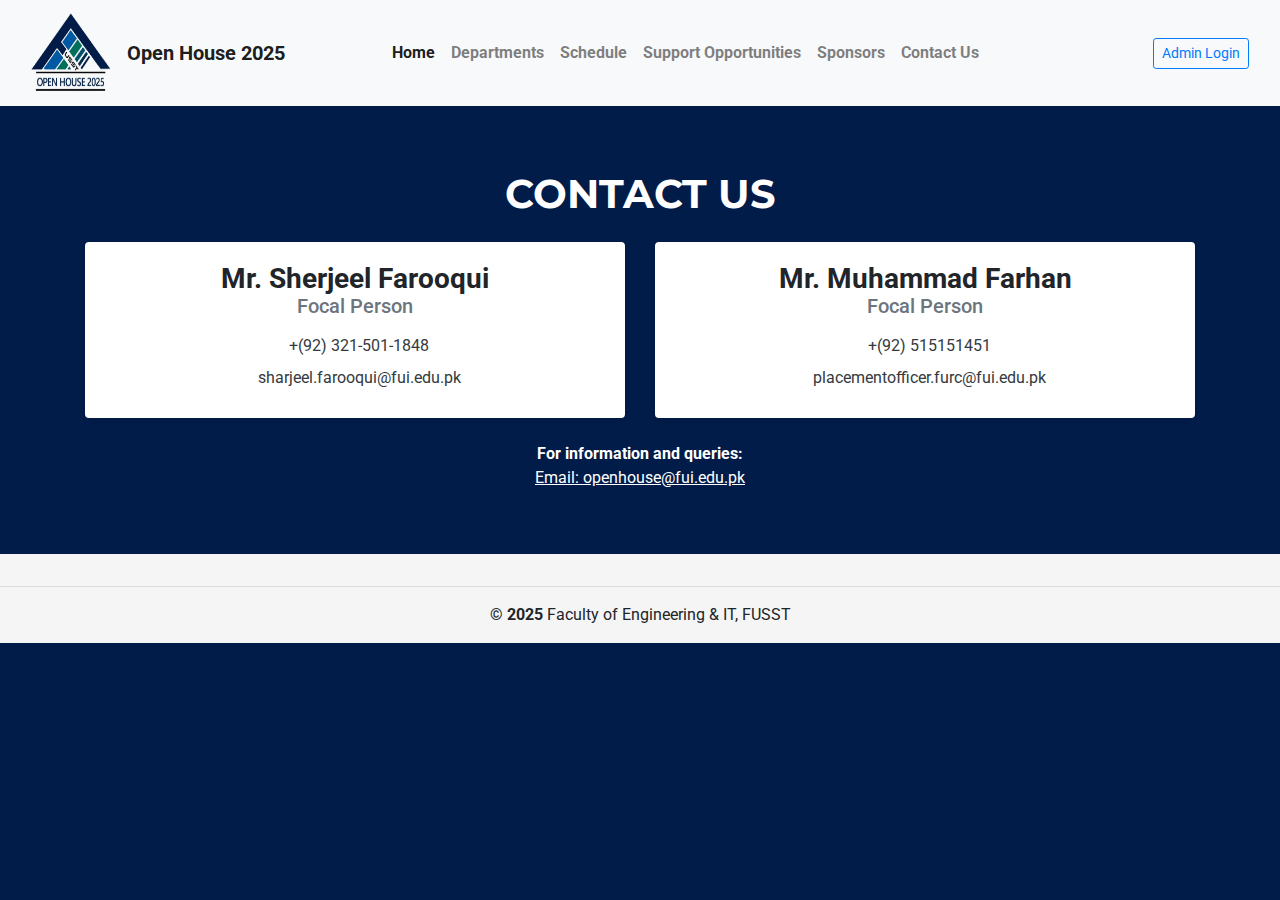
<file: contact_us.html>
<html lang="en">

<head>
  <title>FUSST Open House 2025</title>
  <link rel="icon" type="image/png" href="img/oh_favicon-removebg.png">
  <link rel="shortcut icon" href="img/logo.png" />
  <meta charset="utf-8" />
  <meta name="viewport" content="width=device-width, initial-scale=1" />
  <!-- <link rel="stylesheet" href="https://stackpath.bootstrapcdn.com/bootstrap/4.2.1/css/bootstrap.min.css" integrity="sha384-GJzZqFGwb1QTTN6wy59ffF1BuGJpLSa9DkKMp0DgiMDm4iYMj70gZWKYbI706tWS" crossorigin="anonymous"> -->
  <link rel="stylesheet" type="text/css" href="css/bootstrap.css" />
  <link rel="stylesheet" type="text/css" href="css/main.css" />
  <link rel="stylesheet" type="text/css" href="css/cdstyle.css" />
  <link rel="stylesheet" href="https://use.fontawesome.com/releases/v5.7.1/css/all.css"
    integrity="sha384-fnmOCqbTlWIlj8LyTjo7mOUStjsKC4pOpQbqyi7RrhN7udi9RwhKkMHpvLbHG9Sr" crossorigin="anonymous" />
  <link href="https://fonts.googleapis.com/css?family=Montserrat:400,700" rel="stylesheet" />
  <link href="https://fonts.googleapis.com/css?family=Roboto:400,400i" rel="stylesheet" />
</head>

<body style="background : #011c49;">
  

  <nav class="navbar navbar-expand-lg navbar-light bg-light shadow-sm py-2">
    <div class="container-fluid">
  
      <!-- Logo + Title -->
      <a class="navbar-brand d-flex align-items-center" href="index.html">
        <img src="img/openhouse2024_nobg.png" alt="Logo" style="width: 80px; height: 80px;" class="mr-2">
        <span class="font-weight-bold ml-2">Open House 2025</span>
      </a>
  
      <!-- Toggler for mobile -->
      <button class="navbar-toggler" type="button" data-toggle="collapse" data-target="#navbarNavAltMarkup"
        aria-controls="navbarNavAltMarkup" aria-expanded="false" aria-label="Toggle navigation">
        <span class="navbar-toggler-icon"></span>
      </button>
  
      <!-- Links and Button inside collapsible area -->
      <div class="collapse navbar-collapse" id="navbarNavAltMarkup">
        <div class="navbar-nav mx-auto">
          <a class="nav-item nav-link active" style="font-weight: bold;" href="index.html">Home</a>
          <a class="nav-item nav-link" style="font-weight: bold;" href="department.html">Departments</a>
          <a class="nav-item nav-link" style="font-weight: bold;" href="./Schedule.html">Schedule</a>
          <a class="nav-item nav-link" style="font-weight: bold;" href="./sponsorship_categories.html">Support Opportunities</a>
          <a class="nav-item nav-link" style="font-weight: bold;" href="sponsors.html">Sponsors</a>
          <!-- <a class="nav-item nav-link" style="font-weight: bold;" href="#participants">Participating Companies</a> -->
          <a class="nav-item nav-link" style="font-weight: bold;" href="contact_us.html">Contact Us</a>
        </div>
  
        <!-- Admin login on right inside collapse -->
        <div class="navbar-nav ml-auto">
          <a class="btn btn-outline-primary btn-sm" href="./adminlogin.html">Admin Login</a>
        </div>
      </div>
  
    </div>
  </nav>
  

<!-- Add some custom hover effects -->
<style>
  .navbar-nav .nav-link {
    transition: color 0.3s ease, transform 0.2s ease;
    position: relative;
  }

  .navbar-nav .nav-link:hover {
    color: #011c49;
    transform: translateY(-2px);
  }

  .navbar-nav .nav-link::after {
    content: "";
    display: block;
    width: 0%;
    height: 2px;
    background: #011c49;
    transition: width 0.3s;
    position: absolute;
    bottom: 0;
    left: 0;
  }

  .navbar-nav .nav-link:hover::after {
    width: 100%;
  }

  .btn-outline-primary:hover {
    background-color: #011c49;
    color: white;
  }
</style>




<!-- Contact Us -->
<div id="Contact" class="jumbotron jumbotron-fluid mb-0" style="background-color: #011c49;">
    <div class="container">
  
      <!-- Section Header -->
      <div class="text-center mb-4">
        <h1 class="display-4 text-white">CONTACT US</h1>
        <span style="font-size: 2em; color: white;">
          <i class="fas fa-minus"></i>
        </span>
      </div>
  
      <!-- Contact Card (Centered & Responsive) -->
      <div class="row justify-content-center">
        <div class="col-md-8 col-lg-6">
          <div class="card shadow-sm border-0">
            <div class="card-body text-center">
              <h3 class="card-title mb-1"><strong>Mr. Sherjeel Farooqui</strong></h3>
              <h5 class="card-subtitle text-muted mb-3">Focal Person</h5>
  
              <p class="mb-2">
                <i class="fas fa-phone-square text-primary mr-2"></i>
                <a class="text-dark" href="tel:+923215011848">+(92) 321-501-1848</a>
              </p>
  
              <p class="mb-2">
                <i class="fas fa-envelope text-danger mr-2"></i>
                <a class="text-dark" href="mailto:sharjeel.farooqui@fui.edu.pk">sharjeel.farooqui@fui.edu.pk</a>
              </p>
            </div>
          </div>
        </div>
        <div class="col-md-8 col-lg-6">
          <div class="card shadow-sm border-0">
            <div class="card-body text-center">
              <h3 class="card-title mb-1"><strong>Mr. Muhammad Farhan</strong></h3>
              <h5 class="card-subtitle text-muted mb-3">Focal Person</h5>
  
              <p class="mb-2">
                <i class="fas fa-phone-square text-primary mr-2"></i>
                <a class="text-dark" href="tel:+92515151451">+(92) 515151451</a>
              </p>
  
              <p class="mb-2">
                <i class="fas fa-envelope text-danger mr-2"></i>
                <a class="text-dark" href="mailto:placementofficer.furc@fui.edu.pk">placementofficer.furc@fui.edu.pk</a>
              </p>
            </div>
          </div>
        </div> 
      </div>
  
      <!-- Bottom Info -->
      <div class="text-center mt-4 text-white">
        <strong>For information and queries:</strong><br>
        <a class="text-white" style="text-decoration: underline;" href="mailto:openhouse@fui.edu.pk">
          Email: openhouse@fui.edu.pk
        </a>
      </div>
  
    </div>
  </div>








  <!-- Footer -->
  <footer style="background-color: #f5f5f5; bottom:0;" class=" mt-auto py-3 text-center">
	  <hr>
        <strong>&copy; 2025 </strong> Faculty of Engineering & IT, FUSST
      </footer>
  <!-- Footer -->
</body>

</html>
</file>
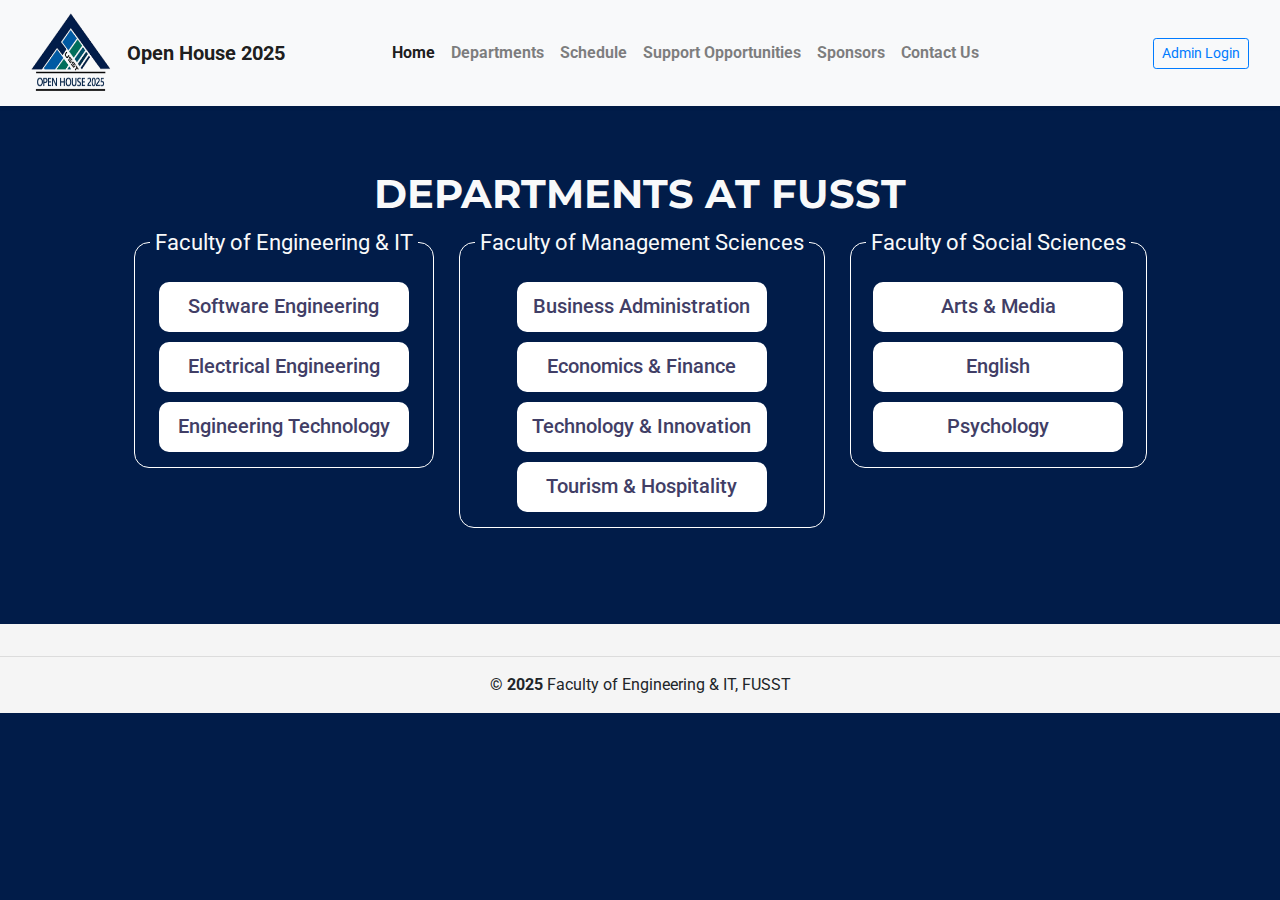
<file: department.html>
<html lang="en">

<head>
  <title>FUSST Open House 2025</title>
  <link rel="icon" type="image/png" href="img/oh_favicon-removebg.png">
  <link rel="shortcut icon" href="img/logo.png" />
  <meta charset="utf-8" />
  <meta name="viewport" content="width=device-width, initial-scale=1" />
  <!-- <link rel="stylesheet" href="https://stackpath.bootstrapcdn.com/bootstrap/4.2.1/css/bootstrap.min.css" integrity="sha384-GJzZqFGwb1QTTN6wy59ffF1BuGJpLSa9DkKMp0DgiMDm4iYMj70gZWKYbI706tWS" crossorigin="anonymous"> -->
  <link rel="stylesheet" type="text/css" href="css/bootstrap.css" />
  <link rel="stylesheet" type="text/css" href="css/main.css" />
  <link rel="stylesheet" type="text/css" href="css/cdstyle.css" />
  <link rel="stylesheet" href="https://use.fontawesome.com/releases/v5.7.1/css/all.css"
    integrity="sha384-fnmOCqbTlWIlj8LyTjo7mOUStjsKC4pOpQbqyi7RrhN7udi9RwhKkMHpvLbHG9Sr" crossorigin="anonymous" />
  <link href="https://fonts.googleapis.com/css?family=Montserrat:400,700" rel="stylesheet" />
  <link href="https://fonts.googleapis.com/css?family=Roboto:400,400i" rel="stylesheet" />
</head>

<body style="background : #011c49;">
  

  <nav class="navbar navbar-expand-lg navbar-light bg-light shadow-sm py-2">
    <div class="container-fluid">
  
      <!-- Logo + Title -->
      <a class="navbar-brand d-flex align-items-center" href="index.html">
        <img src="img/openhouse2024_nobg.png" alt="Logo" style="width: 80px; height: 80px;" class="mr-2">
        <span class="font-weight-bold ml-2">Open House 2025</span>
      </a>
  
      <!-- Toggler for mobile -->
      <button class="navbar-toggler" type="button" data-toggle="collapse" data-target="#navbarNavAltMarkup"
        aria-controls="navbarNavAltMarkup" aria-expanded="false" aria-label="Toggle navigation">
        <span class="navbar-toggler-icon"></span>
      </button>
  
      <!-- Links and Button inside collapsible area -->
      <div class="collapse navbar-collapse" id="navbarNavAltMarkup">
        <div class="navbar-nav mx-auto">
          <a class="nav-item nav-link active" style="font-weight: bold;" href="index.html">Home</a>
          <a class="nav-item nav-link" style="font-weight: bold;" href="department.html">Departments</a>
          <a class="nav-item nav-link" style="font-weight: bold;" href="./Schedule.html">Schedule</a>
          <a class="nav-item nav-link" style="font-weight: bold;" href="./sponsorship_categories.html">Support Opportunities</a>
          <a class="nav-item nav-link" style="font-weight: bold;" href="sponsors.html">Sponsors</a>
          <!-- <a class="nav-item nav-link" style="font-weight: bold;" href="#participants">Participating Companies</a> -->
          <a class="nav-item nav-link" style="font-weight: bold;" href="contact_us.html">Contact Us</a>
        </div>
  
        <!-- Admin login on right inside collapse -->
        <div class="navbar-nav ml-auto">
          <a class="btn btn-outline-primary btn-sm" href="./adminlogin.html">Admin Login</a>
        </div>
      </div>
  
    </div>
  </nav>
  

<!-- Add some custom hover effects -->
<style>
  .navbar-nav .nav-link {
    transition: color 0.3s ease, transform 0.2s ease;
    position: relative;
  }

  .navbar-nav .nav-link:hover {
    color: #011c49;
    transform: translateY(-2px);
  }

  .navbar-nav .nav-link::after {
    content: "";
    display: block;
    width: 0%;
    height: 2px;
    background: #011c49;
    transition: width 0.3s;
    position: absolute;
    bottom: 0;
    left: 0;
  }

  .navbar-nav .nav-link:hover::after {
    width: 100%;
  }

  .btn-outline-primary:hover {
    background-color: #011c49;
    color: white;
  }
</style>






  <!-- Department -->
  <div id="department" style="background : #011c49;" class=" jumbotron jumbotron-fluid">
    <div class=" container text-center text-light">
      <div>
        <h1 class=" display-4">DEPARTMENTS AT FUSST</h1>
      </div>
      <div>
        <span style="font-size: 2em; color: white;">
          <i class="fas fa-minus"></i>
        </span>
      </div>
      <div class=" row justify-content-center">
		<!--div style="height: 150px; width: 250px; background-color: #555; border-radius:15px">Software Engineering</div-->
		

		<div style="display:inline-block; margin-right:25px;">
		<fieldset style="border: 1px solid #FFF; border-radius:15px; box-sizing: border-box; padding:15px;">
		<legend style="font-size:22px;">&#160Faculty of Engineering & IT&#160</legend>
		<div style="display:inline-block; text-align:center; align-content:center;">
		<div class="box" style="height: 50px; width: 250px; background-color: white; border-radius:10px; padding: 12px 0;">
		<h5 class="title" style="color:#413E66; text-align:center;">Software Engineering</h5></div>
		<div class="box" style="margin-top:10px; height: 50px; width: 250px; background-color: white; border-radius:10px; padding: 12px 0;">
		<h5 class="title" style="color:#413E66;">Electrical Engineering</h5></div>
		<div class="box" style="margin-top:10px; height: 50px; width: 250px; background-color: white; border-radius:10px; padding: 12px 0;">
		<h5 class="title" style="color:#413E66;">Engineering Technology</h5></div>
		</div>
		</fieldset>
		</div>
		
		
		<div style="display:block;  margin-right:25px;">
		<fieldset style="border: 1px solid #FFF; border-radius:15px; box-sizing: border-box; padding:15px;">
		<legend style="font-size:22px;">&#160Faculty of Management Sciences&#160</legend>
		<div style="display:inline-block; text-align:center; align-content:center;">
		<div class="box" style="height: 50px; width: 250px; background-color: white; border-radius:10px; padding: 12px 0;">
		<h5 class="title" style="color:#413E66; text-align:center;">Business Administration</h5></div>
		<div class="box" style="margin-top:10px; height: 50px; width: 250px; background-color: white; border-radius:10px; padding: 12px 0;">
		<h5 class="title" style="color:#413E66;">Economics & Finance</h5></div>
		<div class="box" style="margin-top:10px; height: 50px; width: 250px; background-color: white; border-radius:10px; padding: 12px 0;">
		<h5 class="title" style="color:#413E66;">Technology & Innovation</h5></div>
		<div class="box" style="margin-top:10px; height: 50px; width: 250px; background-color: white; border-radius:10px; padding: 12px 0;">
		<h5 class="title" style="color:#413E66;">Tourism & Hospitality</h5></div>
		</div>
		</fieldset>
		</div>
		
		<div style="display:block;">
		<fieldset style="border: 1px solid #FFF; border-radius:15px; box-sizing: border-box; padding:15px;">
		<legend style="font-size:22px;">&#160Faculty of Social Sciences&#160</legend>
		<div style="display:inline-block; text-align:center; align-content:center;">
		<div class="box" style="height: 50px; width: 250px; background-color: white; border-radius:10px; padding: 12px 0;">
		<h5 class="title" style="color:#413E66; text-align:center;">Arts & Media</h5></div>
		<div class="box" style="margin-top:10px; height: 50px; width: 250px; background-color: white; border-radius:10px; padding: 12px 0;">
		<h5 class="title" style="color:#413E66;">English</h5></div>
		<div class="box" style="margin-top:10px; height: 50px; width: 250px; background-color: white; border-radius:10px; padding: 12px 0;">
		<h5 class="title" style="color:#413E66;">Psychology</h5></div>
		</div>
		</fieldset>
		</div>
        <!--div class=" col-md-3">
          <img style="width: 18rem;" class=" img-fluid mb-5" src="img/SOFT_DEPT_LOGO.png " height="403"></img>
        </div>
        <div class=" col-md-3">
          <img style="width: 18rem;" class=" img-fluid mb-5" src="img/EE_DEPT_LOGO.png"></img>
        </div>
        <div class=" col-md-3">
          <img style="width: 18rem;" class=" img-fluid mb-5" src="img/IT_DEPT_LOGO.png"></img>
        </div-->
      </div>

    </div>
  </div>
  <!-- Department -->








  <!-- Footer -->
  <footer style="background-color: #f5f5f5; bottom:0;" class=" mt-auto py-3 text-center">
	  <hr>
        <strong>&copy; 2025 </strong> Faculty of Engineering & IT, FUSST
      </footer>
  <!-- Footer -->
</body>

</html>
</file>
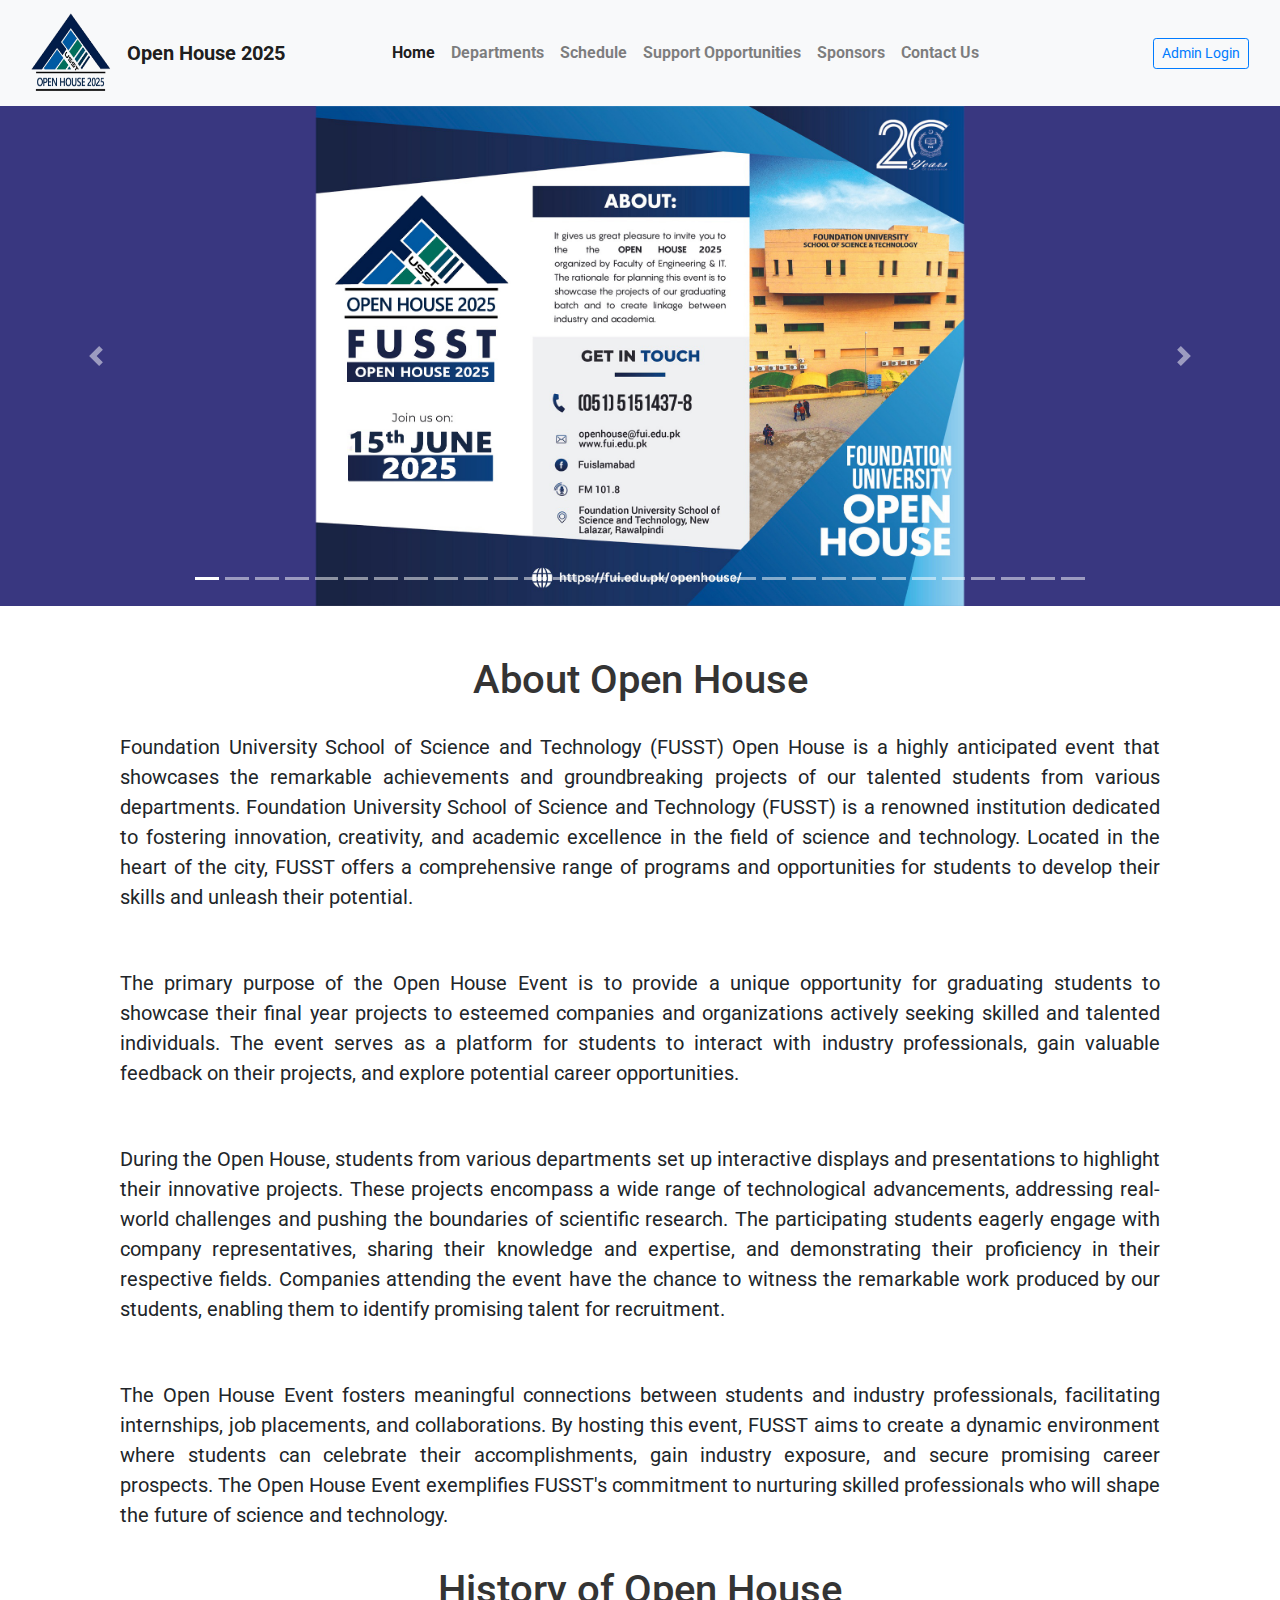
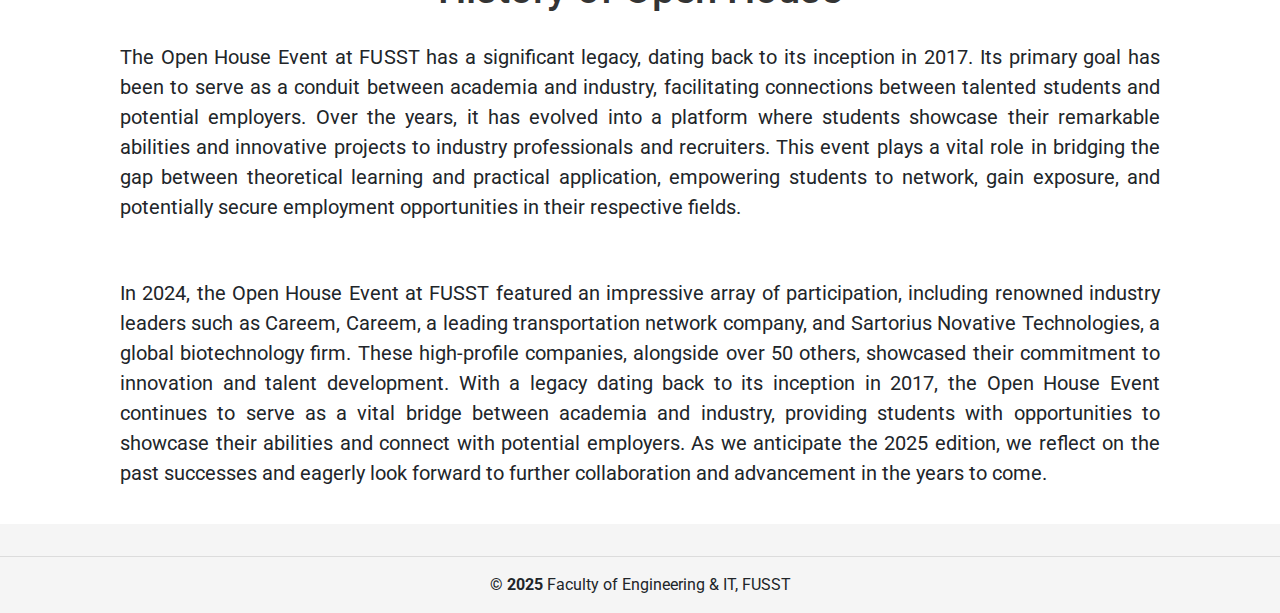
<file: history.html>
<html lang="en">

<head>
  <title>FUSST Open House 2025</title>
  <link rel="shortcut icon" href="img/logo.png" />
  <link rel="icon" type="image/png" href="img/oh_favicon-removebg.png">
  <meta charset="utf-8" />
  <meta name="viewport" content="width=device-width, initial-scale=1" />
  <!-- <link rel="stylesheet" href="https://stackpath.bootstrapcdn.com/bootstrap/4.2.1/css/bootstrap.min.css" integrity="sha384-GJzZqFGwb1QTTN6wy59ffF1BuGJpLSa9DkKMp0DgiMDm4iYMj70gZWKYbI706tWS" crossorigin="anonymous"> -->


  <link rel="stylesheet" type="text/css" href="css/bootstrap.css" />
  <link rel="stylesheet" type="text/css" href="css/main.css" />
  <link rel="stylesheet" type="text/css" href="css/cdstyle.css" />
  <link rel="stylesheet" href="https://use.fontawesome.com/releases/v5.7.1/css/all.css"
    integrity="sha384-fnmOCqbTlWIlj8LyTjo7mOUStjsKC4pOpQbqyi7RrhN7udi9RwhKkMHpvLbHG9Sr" crossorigin="anonymous" />
  <link href="https://fonts.googleapis.com/css?family=Montserrat:400,700" rel="stylesheet" />
  <link href="https://fonts.googleapis.com/css?family=Roboto:400,400i" rel="stylesheet" />
</head>

<body>
  <script src="https://code.jquery.com/jquery-3.3.1.slim.min.js"
    integrity="sha384-q8i/X+965DzO0rT7abK41JStQIAqVgRVzpbzo5smXKp4YfRvH+8abtTE1Pi6jizo"
    crossorigin="anonymous"></script>
  <script src="https://cdnjs.cloudflare.com/ajax/libs/popper.js/1.14.6/umd/popper.min.js"
    integrity="sha384-wHAiFfRlMFy6i5SRaxvfOCifBUQy1xHdJ/yoi7FRNXMRBu5WHdZYu1hA6ZOblgut"
    crossorigin="anonymous"></script>
  <script src="https://stackpath.bootstrapcdn.com/bootstrap/4.2.1/js/bootstrap.min.js"
    integrity="sha384-B0UglyR+jN6CkvvICOB2joaf5I4l3gm9GU6Hc1og6Ls7i6U/mkkaduKaBhlAXv9k"
    crossorigin="anonymous"></script>




  <nav class="navbar navbar-expand-lg navbar-light bg-light shadow-sm py-2">
    <div class="container-fluid">
  
      <!-- Logo + Title -->
      <a class="navbar-brand d-flex align-items-center" href="index.html">
        <img src="img/openhouse2024_nobg.png" alt="Logo" style="width: 80px; height: 80px;" class="mr-2">
        <span class="font-weight-bold ml-2">Open House 2025</span>
      </a>
  
      <!-- Toggler for mobile -->
      <button class="navbar-toggler" type="button" data-toggle="collapse" data-target="#navbarNavAltMarkup"
        aria-controls="navbarNavAltMarkup" aria-expanded="false" aria-label="Toggle navigation">
        <span class="navbar-toggler-icon"></span>
      </button>
  
      <!-- Links and Button inside collapsible area -->
      <div class="collapse navbar-collapse" id="navbarNavAltMarkup">
        <div class="navbar-nav mx-auto">
          <a class="nav-item nav-link active" style="font-weight: bold;" href="index.html">Home</a>
          <a class="nav-item nav-link" style="font-weight: bold;" href="department.html">Departments</a>
          <a class="nav-item nav-link" style="font-weight: bold;" href="./Schedule.html">Schedule</a>
          <a class="nav-item nav-link" style="font-weight: bold;" href="./sponsorship_categories.html">Support Opportunities</a>
          <a class="nav-item nav-link" style="font-weight: bold;" href="sponsors.html">Sponsors</a>
          <!-- <a class="nav-item nav-link" style="font-weight: bold;" href="#participants">Participating Companies</a> -->
          <a class="nav-item nav-link" style="font-weight: bold;" href="contact_us.html">Contact Us</a>
        </div>
  
        <!-- Admin login on right inside collapse -->
        <div class="navbar-nav ml-auto">
          <a class="btn btn-outline-primary btn-sm" href="./adminlogin.html">Admin Login</a>
        </div>
      </div>
  
    </div>
  </nav>
  

<!-- Add some custom hover effects -->
<style>
  .navbar-nav .nav-link {
    transition: color 0.3s ease, transform 0.2s ease;
    position: relative;
  }

  .navbar-nav .nav-link:hover {
    color: #011c49;
    transform: translateY(-2px);
  }

  .navbar-nav .nav-link::after {
    content: "";
    display: block;
    width: 0%;
    height: 2px;
    background: #011c49;
    transition: width 0.3s;
    position: absolute;
    bottom: 0;
    left: 0;
  }

  .navbar-nav .nav-link:hover::after {
    width: 100%;
  }

  .btn-outline-primary:hover {
    background-color: #011c49;
    color: white;
  }
</style>



  <!-- About -->

  <div id="carouselExampleIndicators" class="carousel slide" data-ride="carousel" style="text-align: center; align-content:center;">
    <ol class="carousel-indicators">
      <li data-target="#carouselExampleIndicators" data-slide-to="0" class="active"></li>
      <li data-target="#carouselExampleIndicators" data-slide-to="1"></li>
      <li data-target="#carouselExampleIndicators" data-slide-to="2"></li>
      <li data-target="#carouselExampleIndicators" data-slide-to="3"></li>
	  <li data-target="#carouselExampleIndicators" data-slide-to="4"></li>
	  <li data-target="#carouselExampleIndicators" data-slide-to="5"></li>
	  <li data-target="#carouselExampleIndicators" data-slide-to="6"></li>
	  <li data-target="#carouselExampleIndicators" data-slide-to="7"></li>
	  <li data-target="#carouselExampleIndicators" data-slide-to="8"></li>
	  <li data-target="#carouselExampleIndicators" data-slide-to="9"></li>	  	  
	  <li data-target="#carouselExampleIndicators" data-slide-to="10"></li>
      <li data-target="#carouselExampleIndicators" data-slide-to="11"></li>
      <li data-target="#carouselExampleIndicators" data-slide-to="12"></li>
      <li data-target="#carouselExampleIndicators" data-slide-to="13"></li>
	  <li data-target="#carouselExampleIndicators" data-slide-to="14"></li>
	  <li data-target="#carouselExampleIndicators" data-slide-to="15"></li>
	  <li data-target="#carouselExampleIndicators" data-slide-to="16"></li>
	  <li data-target="#carouselExampleIndicators" data-slide-to="17"></li>
	  <li data-target="#carouselExampleIndicators" data-slide-to="18"></li>
	  <li data-target="#carouselExampleIndicators" data-slide-to="19"></li>	  	  
	  <li data-target="#carouselExampleIndicators" data-slide-to="20"></li>
      <li data-target="#carouselExampleIndicators" data-slide-to="21"></li>
      <li data-target="#carouselExampleIndicators" data-slide-to="22"></li>
      <li data-target="#carouselExampleIndicators" data-slide-to="23"></li>
	  <li data-target="#carouselExampleIndicators" data-slide-to="24"></li>
	  <li data-target="#carouselExampleIndicators" data-slide-to="25"></li>
	  <li data-target="#carouselExampleIndicators" data-slide-to="26"></li>
	  <li data-target="#carouselExampleIndicators" data-slide-to="27"></li>
	  <li data-target="#carouselExampleIndicators" data-slide-to="28"></li>
	  <li data-target="#carouselExampleIndicators" data-slide-to="29"></li>	  	  
    </ol>
    <div class="carousel-inner" style="background-color:#393780;">
      <div class="carousel-item active">
        <img src="img/slider1.jpg" class="align-middle" alt="..." style="height: 500px; width: auto;">
      </div>
      <div class="carousel-item">
        <img src="img/slider2.jpg" class="align-middle" alt="..." style="width: 890px; height: auto;">
      </div>
      <div class="carousel-item">
        <img src="img/slider3.jpg" class="align-middle" alt="..." style="width: 890px; height: auto;">
      </div>
      <div class="carousel-item">
        <img src="img/slider4.jpg" class="align-middle" alt="..." style="width: 890px; height: auto;">
      </div>
	  <div class="carousel-item">
        <img src="img/slider5.jpg" class="align-middle" alt="..." style="width: 890px; height: auto;">
      </div>
	  <div class="carousel-item">
        <img src="img/slider6.jpg" class="align-middle" alt="..." style="width: 890px; height: auto;">
      </div>
	  <div class="carousel-item">
        <img src="img/slider7.jpg" class="align-middle" alt="..." style="width: 890px; height: auto;">
      </div>
	  <div class="carousel-item">
        <img src="img/slider8.jpg" class="align-middle" alt="..." style="width: 670px; height: auto;">
      </div>
	  <div class="carousel-item">
        <img src="img/slider9.jpg" class="align-middle" alt="..." style="width: 890px; height: auto;">
      </div>
	  <div class="carousel-item">
        <img src="img/slider31.jpg" class="align-middle" alt="..." style="height: 500px; width: auto;">
      </div>
	  <div class="carousel-item">
        <img src="img/slider11.jpg" class="align-middle" alt="..." style="height: 500px; width: auto;">
      </div>
      <div class="carousel-item">
        <img src="img/slider12.jpg" class="align-middle" alt="..." style="width: 890px; height: auto;">
      </div>
      <div class="carousel-item">
        <img src="img/slider13.jpg" class="align-middle" alt="..." style="width: 890px; height: auto;">
      </div>
      <div class="carousel-item">
        <img src="img/slider14.jpg" class="align-middle" alt="..." style="width: 890px; height: auto;">
      </div>
	  <div class="carousel-item">
        <img src="img/slider15.jpg" class="align-middle" alt="..." style="width: 890px; height: auto;">
      </div>
	  <div class="carousel-item">
        <img src="img/slider16.jpg" class="align-middle" alt="..." style="width: 890px; height: auto;">
      </div>
	  <div class="carousel-item">
        <img src="img/slider17.jpg" class="align-middle" alt="..." style="width: 890px; height: auto;">
      </div>
	  <div class="carousel-item">
        <img src="img/slider18.jpg" class="align-middle" alt="..." style="width: 890px; height: auto;">
      </div>
	  <div class="carousel-item">
        <img src="img/slider19.jpg" class="align-middle" alt="..." style="width: 890px; height: auto;">
      </div>
	  <div class="carousel-item">
        <img src="img/slider20.jpg" class="align-middle" alt="..." style="height: 500px; width: auto;">
      </div>
	  <div class="carousel-item">
        <img src="img/slider21.jpeg" class="align-middle" alt="..." style="height: 500px; width: auto;">
      </div>
      <div class="carousel-item">
        <img src="img/slider22.jpeg" class="align-middle" alt="..." style="width: 750px; height: auto;">
      </div>
      <div class="carousel-item">
        <img src="img/slider23.jpeg" class="align-middle" alt="..." style="width: 750px; height: auto;">
      </div>
      <div class="carousel-item">
        <img src="img/slider24.jpeg" class="align-middle" alt="..." style="width: 750px; height: auto;">
      </div>
	  <div class="carousel-item">
        <img src="img/slider25.jpeg" class="align-middle" alt="..." style="width: 750px; height: auto;">
      </div>
	  <div class="carousel-item">
        <img src="img/slider26.jpeg" class="align-middle" alt="..." style="width: 750px; height: auto;">
      </div>
	  <div class="carousel-item">
        <img src="img/slider27.jpeg" class="align-middle" alt="..." style="width: 750px; height: auto;">
      </div>
	  <div class="carousel-item">
        <img src="img/slider28.jpeg" class="align-middle" alt="..." style="width: 750px; height: auto;">
      </div>
	  <div class="carousel-item">
        <img src="img/slider29.jpeg" class="align-middle" alt="..." style="width: 750px; height: auto;">
      </div>
	  <div class="carousel-item">
        <img src="img/slider30.jpg" class="align-middle" alt="..." style="height: 500px; width: auto;">
      </div>
	        
    </div>
    <a class="carousel-control-prev" href="#carouselExampleIndicators" role="button" data-slide="prev">
      <span class="carousel-control-prev-icon" aria-hidden="true"></span>
      <span class="sr-only">Previous</span>
    </a>
    <a class="carousel-control-next" href="#carouselExampleIndicators" role="button" data-slide="next">
      <span class="carousel-control-next-icon" aria-hidden="true"></span>
      <span class="sr-only">Next</span>
    </a>
  </div>




  <div class="container text-center" style="margin-top: 50px ";>
    <h1 style="color: #343434;">About Open House </h1>
  
  <div>
    <p class="textabout" style="margin-left:15px; margin-right:15px;">
	  Foundation University School of Science and Technology (FUSST) Open House is a highly anticipated event that showcases the remarkable achievements and groundbreaking
      projects of our talented students from various departments. Foundation University School of Science and Technology (FUSST) is a renowned institution
      dedicated to fostering innovation, creativity, and academic excellence in the field of science and technology. Located in the heart of
      the city, FUSST offers a comprehensive range of programs and opportunities for students to develop their skills and unleash their potential.</p>
	  <p class="textabout" style="margin-left:15px; margin-right:15px;">
	  The primary purpose of the Open House Event is to provide a unique opportunity for graduating students to showcase their final year projects to esteemed companies
      and organizations actively seeking skilled and talented individuals. The event serves as a platform for students
      to interact with industry professionals, gain valuable feedback on their projects, and explore potential career
      opportunities.
      </p>
	  <p class="textabout" style="margin-left:15px; margin-right:15px;">
	  During the Open House, students from various departments set up interactive displays and presentations to
      highlight their innovative projects. These projects encompass a wide range of technological advancements,
      addressing real-world challenges and pushing the boundaries of scientific research. The participating students
      eagerly engage with company representatives, sharing their knowledge and expertise, and demonstrating their
      proficiency in their respective fields.
      Companies attending the event have the chance to witness the remarkable work produced by our students, enabling
      them to identify promising talent for recruitment. 
	  </p>
	  <p class="textabout" style="margin-left:15px; margin-right:15px;">
	  The Open House Event fosters meaningful connections between
      students and industry professionals, facilitating internships, job placements, and collaborations.
      By hosting this event, FUSST aims to create a dynamic environment where students can celebrate their
      accomplishments, gain industry exposure, and secure promising career prospects. The Open House Event exemplifies
      FUSST's commitment to nurturing skilled professionals who will shape the future of science and technology.</p>
  </div>
   
    <div>
	<h1 style="color: #343434;">History of Open House </h1>
    <p class="textabout" style="margin-left:15px; margin-right:15px;">
	  
The Open House Event at FUSST has a significant legacy, dating back to its inception in 2017. Its primary goal has been to serve as a conduit between academia and industry, facilitating connections between talented students and potential employers. Over the years, it has evolved into a platform where students showcase their remarkable abilities and innovative projects to industry professionals and recruiters. This event plays a vital role in bridging the gap between theoretical learning and practical application, empowering students to network, gain exposure, and potentially secure employment opportunities in their respective fields.</p>
<p class="textabout" style="margin-left:15px; margin-right:15px;">
In 2024, the Open House Event at FUSST featured an impressive array of participation, including renowned industry leaders such as Careem, Careem, a leading transportation network company, and Sartorius Novative Technologies, a global biotechnology firm. These high-profile companies, alongside over 50 others, showcased their commitment to innovation and talent development. With a legacy dating back to its inception in 2017, the Open House Event continues to serve as a vital bridge between academia and industry, providing students with opportunities to showcase their abilities and connect with potential employers. As we anticipate the 2025 edition, we reflect on the past successes and eagerly look forward to further collaboration and advancement in the years to come.

    
    
    </p>
	</div>
	</div>
	
 
  <!-- About -->

  <footer style="background-color: #f5f5f5;" class=" mt-auto py-3 text-center">
	  <hr>
        <strong>&copy; 2025 </strong> Faculty of Engineering & IT, FUSST
      </footer>
</body>

</html>
</file>
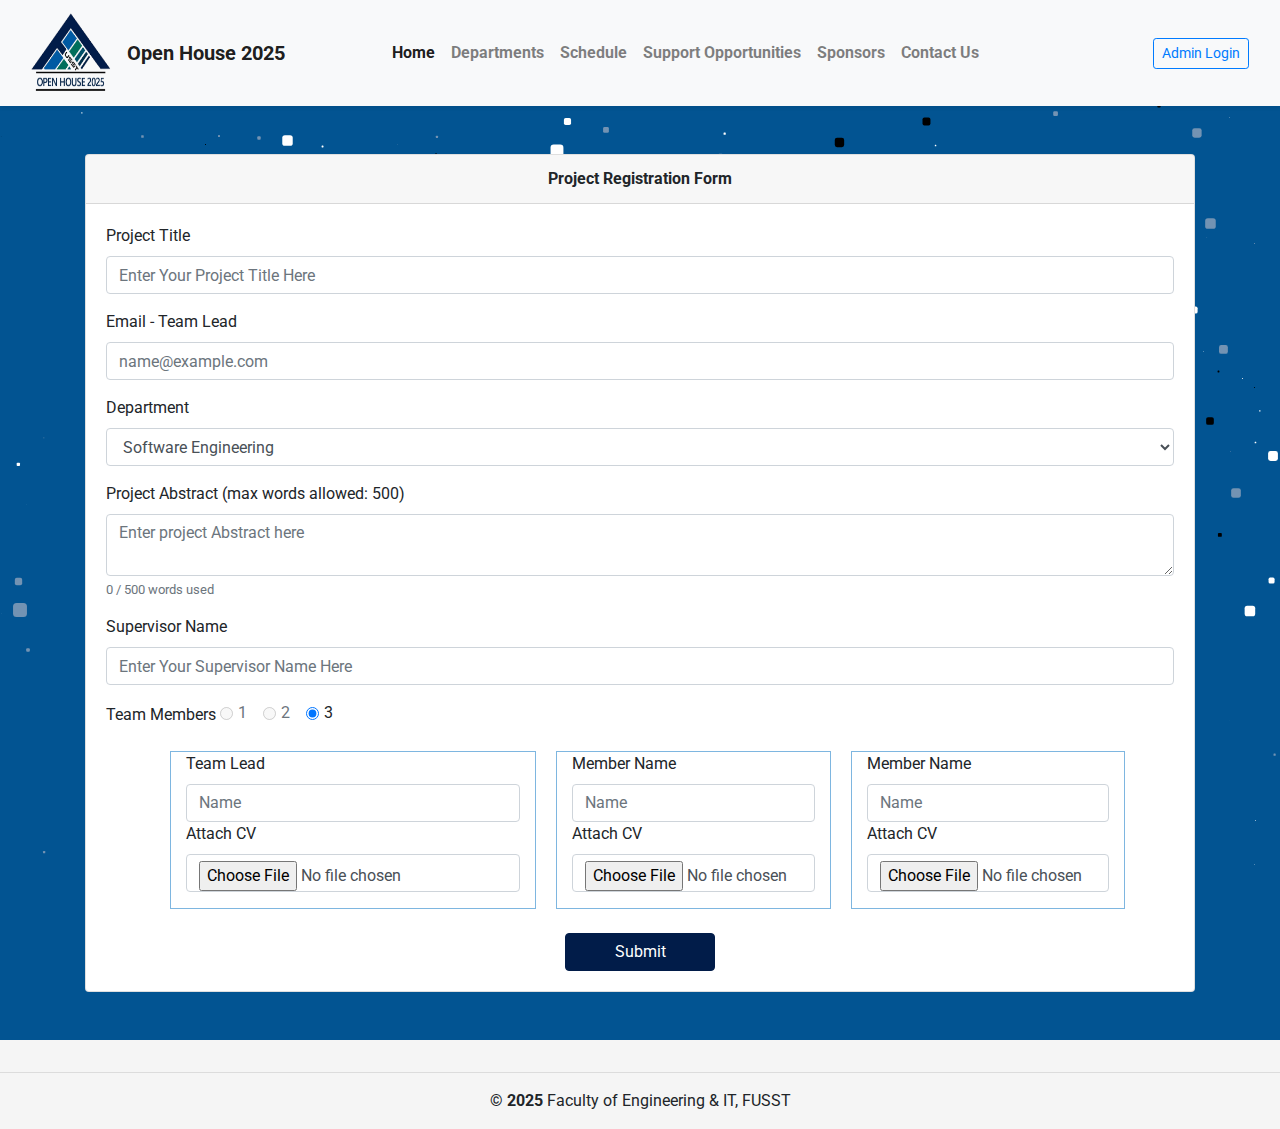
<file: register.html>
<!DOCTYPE html>
<html>

<head>
  <meta charset="utf-8" />
  <meta http-equiv="X-UA-Compatible" content="IE=edge" />
  <title>FUSST Open House 2025</title>
  <link rel="icon" type="image/png" href="img/oh_favicon-removebg.png">
  <meta name="viewport" content="width=device-width, initial-scale=1" />
  <link rel="stylesheet" type="text/css" href="css/bootstrap.css" />
  <link rel="stylesheet" type="text/css" href="css/main.css" />
  <link rel="stylesheet" type="text/css" href="css/cdstyle.css" />
  <link rel="stylesheet" href="https://use.fontawesome.com/releases/v5.7.1/css/all.css"
    integrity="sha384-fnmOCqbTlWIlj8LyTjo7mOUStjsKC4pOpQbqyi7RrhN7udi9RwhKkMHpvLbHG9Sr" crossorigin="anonymous" />
  <link href="https://fonts.googleapis.com/css?family=Montserrat:400,700" rel="stylesheet" />
  <link href="https://fonts.googleapis.com/css?family=Roboto:400,400i" rel="stylesheet" />
  <style>
    body {
      background: #025492;
    }


    .ball {
      position: absolute;
      border-radius: 25%;
      z-index: -1;
    }
  </style>
</head>

<body>
  <script src="https://code.jquery.com/jquery-3.3.1.slim.min.js"
    integrity="sha384-q8i/X+965DzO0rT7abK41JStQIAqVgRVzpbzo5smXKp4YfRvH+8abtTE1Pi6jizo"
    crossorigin="anonymous"></script>
  <script src="https://cdnjs.cloudflare.com/ajax/libs/popper.js/1.14.6/umd/popper.min.js"
    integrity="sha384-wHAiFfRlMFy6i5SRaxvfOCifBUQy1xHdJ/yoi7FRNXMRBu5WHdZYu1hA6ZOblgut"
    crossorigin="anonymous"></script>
  <script src="https://stackpath.bootstrapcdn.com/bootstrap/4.2.1/js/bootstrap.min.js"
    integrity="sha384-B0UglyR+jN6CkvvICOB2joaf5I4l3gm9GU6Hc1og6Ls7i6U/mkkaduKaBhlAXv9k"
    crossorigin="anonymous"></script>
 

     <!-- Navbar -->
  <nav class="navbar navbar-expand-lg navbar-light bg-light shadow-sm py-2">
    <div class="container-fluid">
  
      <!-- Logo + Title -->
      <a class="navbar-brand d-flex align-items-center" href="index.html">
        <img src="img/openhouse2024_nobg.png" alt="Logo" style="width: 80px; height: 80px;" class="mr-2">
        <span class="font-weight-bold ml-2">Open House 2025</span>
      </a>
  
      <!-- Toggler for mobile -->
      <button class="navbar-toggler" type="button" data-toggle="collapse" data-target="#navbarNavAltMarkup"
        aria-controls="navbarNavAltMarkup" aria-expanded="false" aria-label="Toggle navigation">
        <span class="navbar-toggler-icon"></span>
      </button>
  
      <!-- Links and Button inside collapsible area -->
      <div class="collapse navbar-collapse" id="navbarNavAltMarkup">
        <div class="navbar-nav mx-auto">
          <a class="nav-item nav-link active" style="font-weight: bold;" href="index.html">Home</a>
          <a class="nav-item nav-link" style="font-weight: bold;" href="department.html">Departments</a>
          <a class="nav-item nav-link" style="font-weight: bold;" href="./Schedule.html">Schedule</a>
          <a class="nav-item nav-link" style="font-weight: bold;" href="./sponsorship_categories.html">Support Opportunities</a>
          <a class="nav-item nav-link" style="font-weight: bold;" href="sponsors.html">Sponsors</a>
          <!-- <a class="nav-item nav-link" style="font-weight: bold;" href="#participants">Participating Companies</a> -->
          <a class="nav-item nav-link" style="font-weight: bold;" href="contact_us.html">Contact Us</a>
        </div>
  
        <!-- Admin login on right inside collapse -->
        <div class="navbar-nav ml-auto">
          <a class="btn btn-outline-primary btn-sm" href="./adminlogin.html">Admin Login</a>
        </div>
      </div>
  
    </div>
  </nav>


  <div class=" container mt-5 mb-5">
    <div class=" card">
      <div class=" card-header" align="center"><strong>Project Registration Form</strong></div>
      <div class=" card-body">
        <!-- form start -->
        <form class="needs-validation" action="connect.php" method="POST" enctype="multipart/form-data">

          <!-- <form class="needs-validation" novalidate action="connect.php" method="POST"> -->

          <!-- project title -->
          <div class=" form-group">
            <label for="inputTeamName">Project Title </label>
            <input type="text" name="projName" class="form-control" id="inputTeamName"
              placeholder="Enter Your Project Title Here" required />
            <div class="invalid-feedback">
              Please enter valid information
            </div>
          </div>
          <!-- email -->
          <div class="form-group">
            <label for="inputTeamEmail">Email - Team Lead</label>
            <input type="email" name="teamEmail" class="form-control" id="inputTeamEmail" placeholder="name@example.com"
              required />
            <div class="invalid-feedback">
              Please enter valid information
            </div>
          </div>
          <!-- Departments -->
          <div class="form-group">
            <label for="controlCategory">Department</label>
            <select name="st_department" class="form-control" id="controlCategory">
              <option value="Software Engineering">Software Engineering</option>
              <option value="Electrical Engineering">Electrical Engineering</option>
              <option value="Engineering Technology">Engineering Technology</option>
              <option value="Business Administration">Business Administration</option>
              <option value="Economics & Finance">Economics & Finance</option>
              <option value="Tourism & Hospitality">Tourism & Hospitality</option>
			  <option value="Arts & Media">Arts & Media</option>
			  <option value="English">English</option>
			  <option value="Psychology">Psychology</option>

            </select>
          </div>
          <!-- project description -->
          <div class="form-group">
            <label for="inputProjectDetails">Project Abstract (max words allowed: 500)</label>
            <textarea class="form-control" name="teamProjectDetails" id="inputProjectDetails"
              placeholder="Enter project Abstract here" required></textarea>
            <small id="wordCountMsg" class="form-text text-muted">0 / 500 words used</small>
            <div class="invalid-feedback">
              Please enter valid information
            </div>
          </div>


          <script>
            const textarea = document.getElementById('inputProjectDetails');
            const wordCountMsg = document.getElementById('wordCountMsg');
          
            textarea.addEventListener('input', () => {
              const words = textarea.value.trim().split(/\s+/);
              const wordCount = textarea.value.trim() ? words.length : 0;
          
              if (wordCount > 500) {
                textarea.value = words.slice(0, 500).join(" ");
              }
          
              wordCountMsg.textContent = `${Math.min(wordCount, 500)} / 500 words used`;
            });
          </script>
          <!-- supervisor name  -->
          <div class="form-group">
            <label for="supervisor">Supervisor Name</label>
            <input type="text" name="supervisor" class="form-control" id="supervisorname"
              placeholder="Enter Your Supervisor Name Here" required />
            <div class="invalid-feedback">
              Please enter valid information
            </div>
          </div>



          <!-- team number -->
          <div id="teamNumber" class=" form-group">
            <label> Team Members</label>
            <div class="form-check form-check-inline">
              <input class="form-check-input" type="radio" name="teamMemberNo" id="inlineRadio1" value="1" disabled/>
              <label class="form-check-label" for="inlineRadio1">1</label>
            </div>
            <div class="form-check form-check-inline">
              <input class="form-check-input" type="radio" name="teamMemberNo" id="inlineRadio2" value="2" disabled/>
              <label class="form-check-label" for="inlineRadio2">2</label>
            </div>
            <div class="form-check form-check-inline">
              <input class="form-check-input" type="radio" name="teamMemberNo" id="inlineRadio3" value="3" checked />
              <label class="form-check-label" for="inlineRadio3">3</label>
            </div>
          </div>

          <!-- members info -->

          <div class=" row justify-content-center">
            <div class=" col-md-4" style="border:1px solid #7eb6e0; margin-left:15px;">
              <div class="form-group">
                <label for="inputMemberName0">Team Lead</label>
                <input type="text" class="form-control" name="memberName0" id="inputMemberName0" placeholder="Name" />
				<label for="cvupload">Attach CV</label>
                <input type="file" class="form-control" name="cvFile1[]" required />
              </div>


            </div>
            <!-- ////////////////// -->
            <div class=" col-md-3" style="border:1px solid #7eb6e0; margin-left:20px;">
              <div class="form-group">
                <label for="inputMemberName1">Member Name</label>
                <input type="text" class="form-control" name="memberName1" id="inputMemberName1" placeholder="Name" />
				<label for="cvupload">Attach CV</label>
                <input type="file" class="form-control" name="cvFile1[]" required />
              </div>

              <div class="form-group">
                <!-- <label for="inputPhoneNumber1">Phone Number</label>
                <input type="text" class="form-control" name="memberPhone1" id="inputPhoneNumber1"
                  placeholder="0000-0000000" /> -->
              </div>
            </div>
            <!-- ///////////////////// -->
            <div class=" col-md-3" style="border:1px solid #7eb6e0; margin-left:20px;">
              <div class="form-group">
                <label for="inputMemberName2">Member Name</label>
                <input type="text" class="form-control" name="memberName2" id="inputMemberName2" placeholder="Name" />
				<label for="cvupload">Attach CV</label>
                <input type="file" class="form-control" name="cvFile1[]" required />
              </div>
            </div>
			
          </div>
		  <br>
		  <div style="text-align:center;">
          <button name="submit" type="submit" class="btn btn-primary" style="width:150px;" value="submit">
            Submit
          </button>
		  </div>
        </form>
      </div>
    </div>
  </div>
  <script>
    function callmembersValidation() {
      var members = document.getElementsByName("teamMemberNo");
      var memberNo = 1;
      for (let i = 0; i < members.length; i++) {
        if (members[i].checked) {
          memberNo = members[i].value;
        }
      }
      for (let i = 0; i < memberNo; i++) {
        let concdata = "inputMemberName" + i;
        document.getElementById(concdata).setAttribute("required", "");
        document.getElementById(concdata).disabled = false;
      }
      for (let i = 2; i >= memberNo; i--) {
        let concdata = "inputMemberName" + i;
        document.getElementById(concdata).removeAttribute("required");
        document.getElementById(concdata).disabled = true;
      }
    }
    // Example starter JavaScript form validation client side
    (function () {
      "use strict";
      window.addEventListener(
        "load",
        function () {
          // Fetch all the forms we want to apply custom Bootstrap validation styles to
          var forms = document.getElementsByClassName("needs-validation");
          //console.log("Error");
          callmembersValidation();
          document.getElementById("teamNumber").addEventListener("click", function (event) {
              callmembersValidation();
            });
          // Loop over them and prevent submission
          var validation = Array.prototype.filter.call(forms, function (form) {
            form.addEventListener(
              "submit",
              function (event) {
                if (form.checkValidity() === false) {
                  event.preventDefault();
                  event.stopPropagation();
                }
                form.classList.add("was-validated");
              },
              false
            );
          });
        },
        false
      );
    })();
  </script>


  <script>
    // Some random colors
    const colors = ["#7393B3", "#000000", "#ffffff"];

    const numBalls = 400;
    const balls = [];

    for (let i = 0; i < numBalls; i++) {
      let ball = document.createElement("div");
      ball.classList.add("ball");
      ball.style.background =
        colors[Math.floor(Math.random() * colors.length)];
      ball.style.left = `${Math.floor(Math.random() * 100)}vw`;
      ball.style.top = `${Math.floor(Math.random() * 100)}vh`;
      ball.style.transform = `scale(${Math.random()})`;
      ball.style.width = `${Math.random()}em`;
      ball.style.height = ball.style.width;

      balls.push(ball);
      document.body.append(ball);
    }

    // Keyframes
    balls.forEach((el, i, ra) => {
      let to = {
        x:
          Math.random() *
          (i % 2 === 0
            ? Math.random() * (-20 - 0) + 0
            : Math.random() * (0 - 20) + 20),
        y: Math.random() * (Math.random() * (20 - -20) + -20)
      };

      let anim = el.animate(
        [
          { transform: "translate(0, 0)" },
          { transform: `translate(${to.x}rem, ${to.y}rem)` }
        ],
        {
          duration: (Math.random() + 1) * 2000, // random duration
          direction: "alternate",
          fill: "both",
          iterations: Infinity,
          easing: "ease-in-out"
        }
      );
    });
	
	function fileDetails() {
    var fi = document.getElementById('cvFile');

        for (var i = 0; i <= fi.files.length - 1; i++) {
        if (fi.files.length > 0) {
            document.getElementById('fp').innerHTML = document.getElementById('fp').innerHTML + '<br>' + fi.files.item(i).name;
        }
	}
}
  </script>
  <footer style="background-color: #f5f5f5; bottom: 0; width: 100%;" class=" mt-auto py-3 text-center">
	  <hr>
        <strong>&copy; 2025 </strong> Faculty of Engineering & IT, FUSST
      </footer>
</body>

</html>
</file>
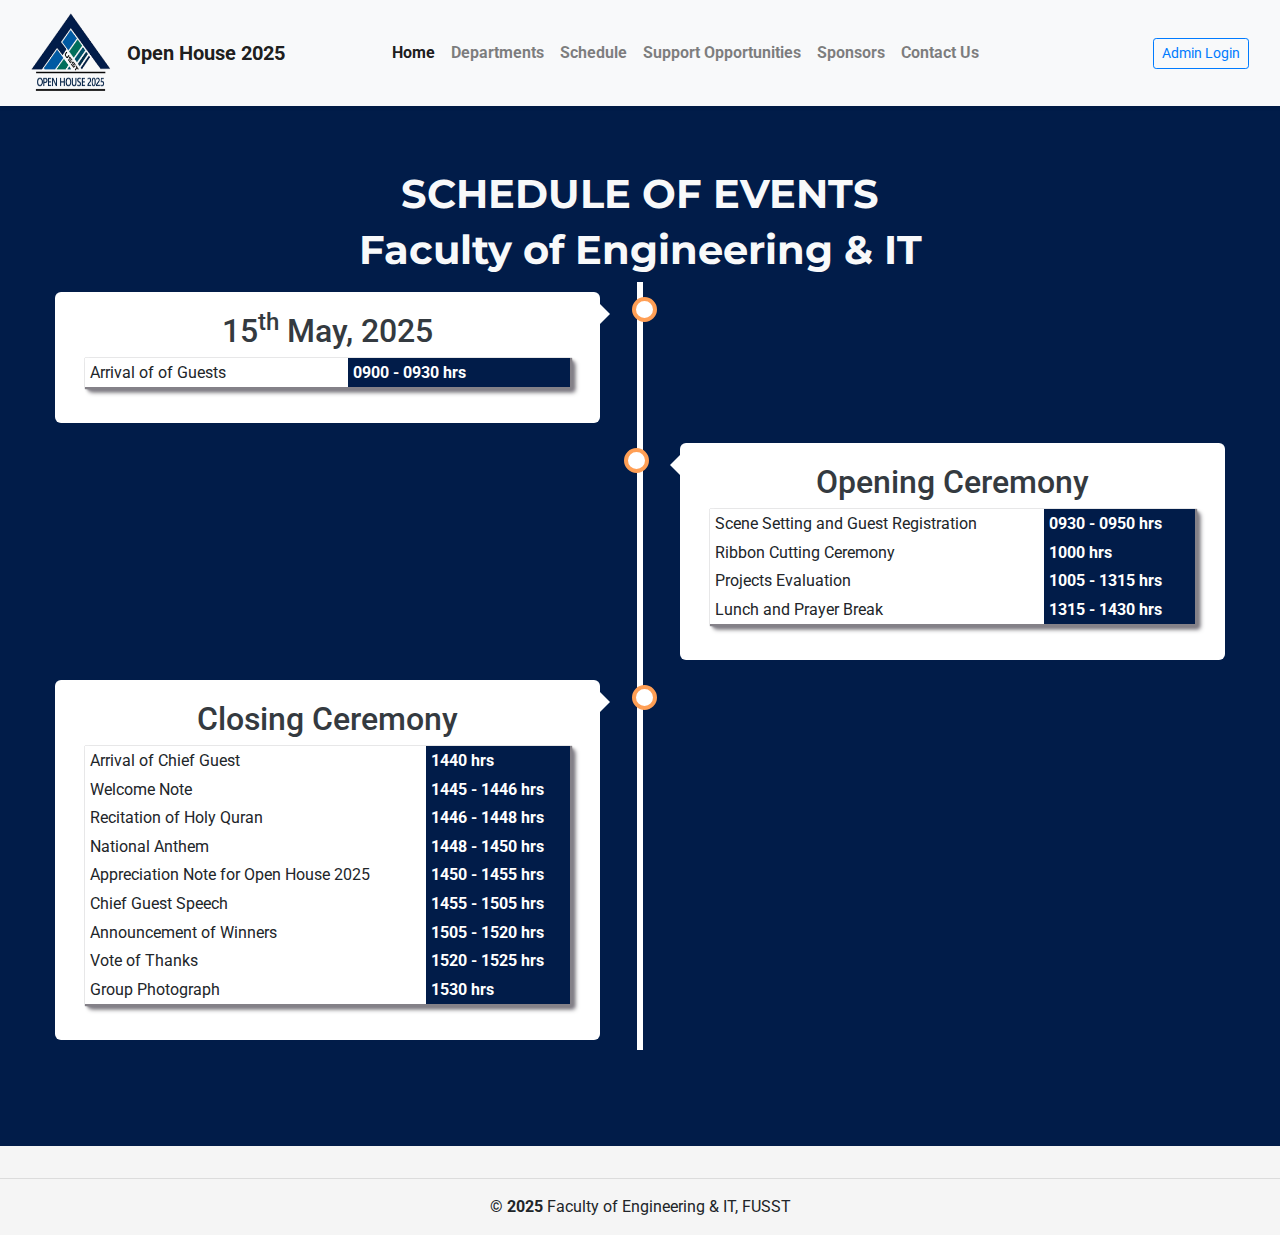
<file: Schedule.html>
<html lang="en">

<head>
  <title>FUSST Open House 2025</title>
  <link rel="icon" type="image/png" href="img/oh_favicon-removebg.png">
  <link rel="shortcut icon" href="img/logo.png" />
  <meta charset="utf-8" />
  <meta name="viewport" content="width=device-width, initial-scale=1" />
  <!-- <link rel="stylesheet" href="https://stackpath.bootstrapcdn.com/bootstrap/4.2.1/css/bootstrap.min.css" integrity="sha384-GJzZqFGwb1QTTN6wy59ffF1BuGJpLSa9DkKMp0DgiMDm4iYMj70gZWKYbI706tWS" crossorigin="anonymous"> -->
  <link rel="stylesheet" type="text/css" href="css/bootstrap.css" />
  <link rel="stylesheet" type="text/css" href="css/main.css" />
  <link rel="stylesheet" type="text/css" href="css/cdstyle.css" />
  <link rel="stylesheet" href="https://use.fontawesome.com/releases/v5.7.1/css/all.css"
    integrity="sha384-fnmOCqbTlWIlj8LyTjo7mOUStjsKC4pOpQbqyi7RrhN7udi9RwhKkMHpvLbHG9Sr" crossorigin="anonymous" />
  <link href="https://fonts.googleapis.com/css?family=Montserrat:400,700" rel="stylesheet" />
  <link href="https://fonts.googleapis.com/css?family=Roboto:400,400i" rel="stylesheet" />
</head>

<body style="background : #011c49;">
  

  <nav class="navbar navbar-expand-lg navbar-light bg-light shadow-sm py-2">
    <div class="container-fluid">
  
      <!-- Logo + Title -->
      <a class="navbar-brand d-flex align-items-center" href="index.html">
        <img src="img/openhouse2024_nobg.png" alt="Logo" style="width: 80px; height: 80px;" class="mr-2">
        <span class="font-weight-bold ml-2">Open House 2025</span>
      </a>
  
      <!-- Toggler for mobile -->
      <button class="navbar-toggler" type="button" data-toggle="collapse" data-target="#navbarNavAltMarkup"
        aria-controls="navbarNavAltMarkup" aria-expanded="false" aria-label="Toggle navigation">
        <span class="navbar-toggler-icon"></span>
      </button>
  
      <!-- Links and Button inside collapsible area -->
      <div class="collapse navbar-collapse" id="navbarNavAltMarkup">
        <div class="navbar-nav mx-auto">
          <a class="nav-item nav-link active" style="font-weight: bold;" href="index.html">Home</a>
          <a class="nav-item nav-link" style="font-weight: bold;" href="department.html">Departments</a>
          <a class="nav-item nav-link" style="font-weight: bold;" href="./Schedule.html">Schedule</a>
          <a class="nav-item nav-link" style="font-weight: bold;" href="./sponsorship_categories.html">Support Opportunities</a>
          <a class="nav-item nav-link" style="font-weight: bold;" href="sponsors.html">Sponsors</a>
          <!-- <a class="nav-item nav-link" style="font-weight: bold;" href="#participants">Participating Companies</a> -->
          <a class="nav-item nav-link" style="font-weight: bold;" href="contact_us.html">Contact Us</a>
        </div>
  
        <!-- Admin login on right inside collapse -->
        <div class="navbar-nav ml-auto">
          <a class="btn btn-outline-primary btn-sm" href="./adminlogin.html">Admin Login</a>
        </div>
      </div>
  
    </div>
  </nav>
  

<!-- Add some custom hover effects -->
<style>
  .navbar-nav .nav-link {
    transition: color 0.3s ease, transform 0.2s ease;
    position: relative;
  }

  .navbar-nav .nav-link:hover {
    color: #011c49;
    transform: translateY(-2px);
  }

  .navbar-nav .nav-link::after {
    content: "";
    display: block;
    width: 0%;
    height: 2px;
    background: #011c49;
    transition: width 0.3s;
    position: absolute;
    bottom: 0;
    left: 0;
  }

  .navbar-nav .nav-link:hover::after {
    width: 100%;
  }

  .btn-outline-primary:hover {
    background-color: #011c49;
    color: white;
  }
</style>




  
  <!-- Schedule -->
  <div id="Schedule" style="background : #011c49;" class=" jumbotron jumbotron-fluid">
    <div class=" container-fluid text-center text-light">
      <div>
        <h1 class=" display-4">SCHEDULE OF EVENTS</h1>
		<h2 class=" display-4">Faculty of Engineering & IT</h2>
      </div>
      <div>
        <span style="font-size: 2em; color: #f7b500;">
          <i class="fas fa-minus"></i>
        </span>
      </div>
      <div>
        <div class="timeline text-dark">
          <div class="containere left">
            <div class="content">
              <h2>15<sup>th</sup> May, 2025</h2>
              <table class="table table-borderless table-hover table-sm ">
                <tbody>
                  <tr>
                    <td style="text-align:left;" scope="row">
                      Arrival of of Guests
                    </td>
                    <th>0900 - 0930 hrs</th>
                  </tr>
                </tbody>
              </table>
            </div>
          </div>
          <div class="containere right">
            <div class="content">
              <h2>Opening Ceremony</h2>
              <table class="table table-borderless table-hover table-sm ">
                <tbody>
					<tr>
                    <td style="text-align:left;" scope="row">
                      Scene Setting and Guest Registration
                    </td>
                    <th>0930 - 0950 hrs</th>
                  </tr>
				  <tr>
                    <td style="text-align:left;" scope="row">
                      Ribbon Cutting Ceremony
                    </td>
                    <th>1000 hrs</th>
                  </tr>
				  
                  <tr>
                    <td style="text-align:left;" scope="row">
                      Projects Evaluation
                    </td>
                    <th>1005 - 1315 hrs</th>
                  </tr>
                  <tr>
                    <td style="text-align:left;" scope="row">
                      Lunch and Prayer Break
                    </td>
                    <th>1315 - 1430 hrs</th>
                  </tr>
                                    
                </tbody>
              </table>
            </div>
          </div>
          <div class="containere left">
            <div class="content">
              <h2>Closing Ceremony</h2>
              <table class="table table-borderless table-hover table-sm ">
                <tbody>
                  <tr>
                    <td style="text-align:left;" scope="row">
                      Arrival of Chief Guest
                    </td>
                    <th>1440 hrs</th>
                  </tr>
				   <tr>
                    <td style="text-align:left;" scope="row">
                      Welcome Note
                    </td>
                    <th>1445 - 1446 hrs</th>
                  </tr>
				  <tr>
                    <td style="text-align:left;" scope="row">
                      Recitation of Holy Quran
                    </td>
                    <th>1446 - 1448 hrs</th>
                  </tr>
                  <tr>
                    <td style="text-align:left;" scope="row">
                      National Anthem
                    </td>
                    <th>1448 - 1450 hrs</th>
                  </tr>
				  <tr>
                    <td style="text-align:left;" scope="row">
                      Appreciation Note for Open House 2025
                    </td>
                    <th>1450 - 1455 hrs</th>
                  </tr>
				  <tr>
                    <td style="text-align:left;" scope="row">
                      Chief Guest Speech 
                    </td>
                    <th>1455 - 1505 hrs</th>
                  </tr>
				  <tr>
                    <td style="text-align:left;" scope="row">
                      Announcement of Winners
                    </td>
                    <th>1505 - 1520 hrs</th>
                  </tr>
                  
				  <tr>
                    <td style="text-align:left;" scope="row">
                      Vote of Thanks 
                    </td>
                    <th>1520 - 1525 hrs</th>
                  </tr>
				  <tr>
                    <td style="text-align:left;" scope="row">
                      Group Photograph 
                    </td>
                    <th>1530 hrs</th>
                  </tr>
                </tbody>
              </table>
            </div>
          </div>
        </div>
      </div>
    </div>
  </div>
  <!-- Schedule -->
  <!-- Footer -->
  <footer style="background-color: #f5f5f5; bottom:0;" class=" mt-auto py-3 text-center">
	  <hr>
        <strong>&copy; 2025 </strong> Faculty of Engineering & IT, FUSST
      </footer>
  <!-- Footer -->
</body>

</html>
</file>
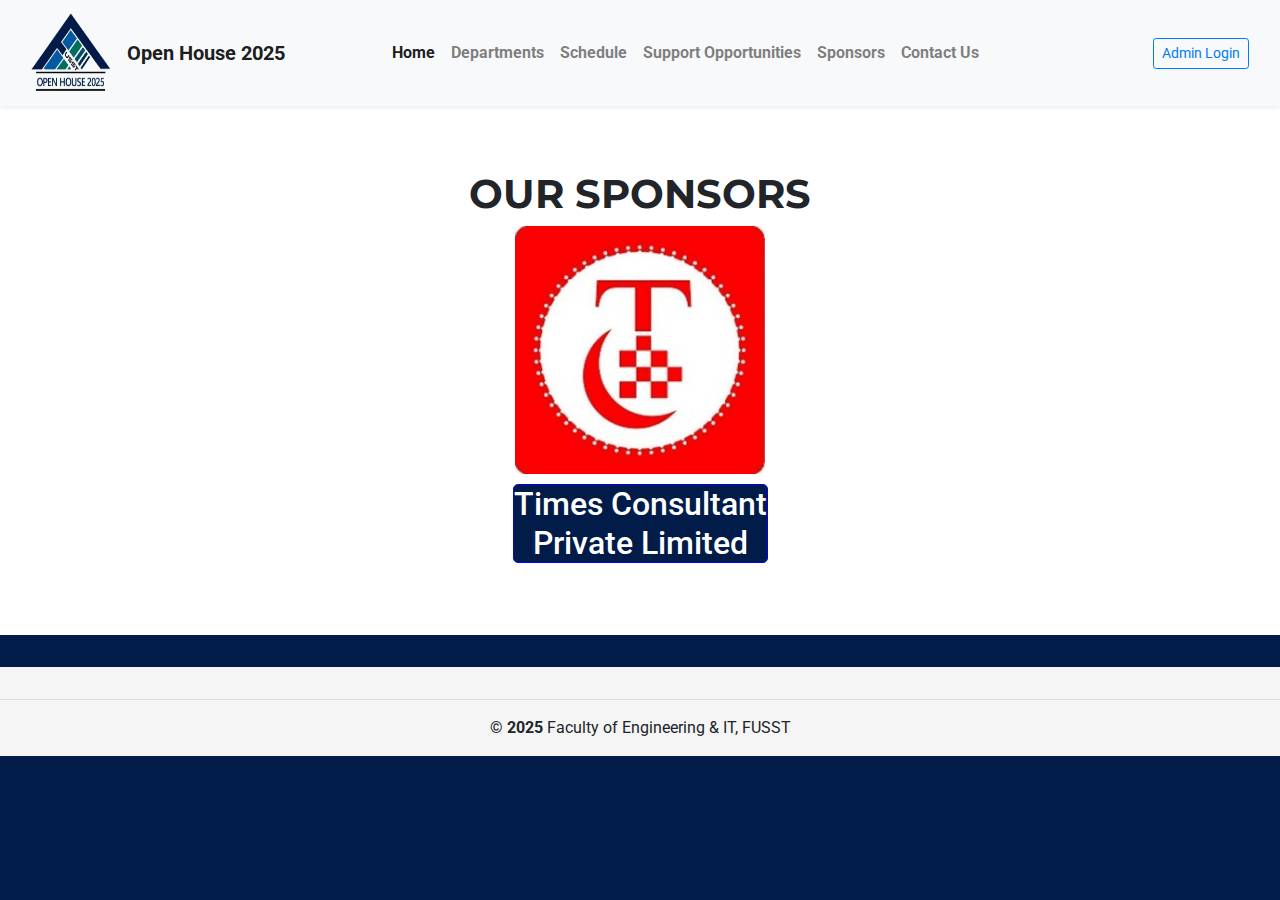
<file: sponsors.html>
<html lang="en">

<head>
  <title>FUSST Open House 2025</title>
  <link rel="icon" type="image/png" href="img/oh_favicon-removebg.png">
  <link rel="shortcut icon" href="img/logo.png" />
  <meta charset="utf-8" />
  <meta name="viewport" content="width=device-width, initial-scale=1" />
  <!-- <link rel="stylesheet" href="https://stackpath.bootstrapcdn.com/bootstrap/4.2.1/css/bootstrap.min.css" integrity="sha384-GJzZqFGwb1QTTN6wy59ffF1BuGJpLSa9DkKMp0DgiMDm4iYMj70gZWKYbI706tWS" crossorigin="anonymous"> -->
  <link rel="stylesheet" type="text/css" href="css/bootstrap.css" />
  <link rel="stylesheet" type="text/css" href="css/main.css" />
  <link rel="stylesheet" type="text/css" href="css/cdstyle.css" />
  <link rel="stylesheet" href="https://use.fontawesome.com/releases/v5.7.1/css/all.css"
    integrity="sha384-fnmOCqbTlWIlj8LyTjo7mOUStjsKC4pOpQbqyi7RrhN7udi9RwhKkMHpvLbHG9Sr" crossorigin="anonymous" />
  <link href="https://fonts.googleapis.com/css?family=Montserrat:400,700" rel="stylesheet" />
  <link href="https://fonts.googleapis.com/css?family=Roboto:400,400i" rel="stylesheet" />
</head>

<body style="background : #011c49;">
  

  <nav class="navbar navbar-expand-lg navbar-light bg-light shadow-sm py-2">
    <div class="container-fluid">
  
      <!-- Logo + Title -->
      <a class="navbar-brand d-flex align-items-center" href="index.html">
        <img src="img/openhouse2024_nobg.png" alt="Logo" style="width: 80px; height: 80px;" class="mr-2">
        <span class="font-weight-bold ml-2">Open House 2025</span>
      </a>
  
      <!-- Toggler for mobile -->
      <button class="navbar-toggler" type="button" data-toggle="collapse" data-target="#navbarNavAltMarkup"
        aria-controls="navbarNavAltMarkup" aria-expanded="false" aria-label="Toggle navigation">
        <span class="navbar-toggler-icon"></span>
      </button>
  
      <!-- Links and Button inside collapsible area -->
      <div class="collapse navbar-collapse" id="navbarNavAltMarkup">
        <div class="navbar-nav mx-auto">
          <a class="nav-item nav-link active" style="font-weight: bold;" href="index.html">Home</a>
          <a class="nav-item nav-link" style="font-weight: bold;" href="department.html">Departments</a>
          <a class="nav-item nav-link" style="font-weight: bold;" href="./Schedule.html">Schedule</a>
          <a class="nav-item nav-link" style="font-weight: bold;" href="./sponsorship_categories.html">Support Opportunities</a>
          <a class="nav-item nav-link" style="font-weight: bold;" href="sponsors.html">Sponsors</a>
          <!-- <a class="nav-item nav-link" style="font-weight: bold;" href="#participants">Participating Companies</a> -->
          <a class="nav-item nav-link" style="font-weight: bold;" href="contact_us.html">Contact Us</a>
        </div>
  
        <!-- Admin login on right inside collapse -->
        <div class="navbar-nav ml-auto">
          <a class="btn btn-outline-primary btn-sm" href="./adminlogin.html">Admin Login</a>
        </div>
      </div>
  
    </div>
  </nav>
  

<!-- Add some custom hover effects -->
<style>
  .navbar-nav .nav-link {
    transition: color 0.3s ease, transform 0.2s ease;
    position: relative;
  }

  .navbar-nav .nav-link:hover {
    color: #011c49;
    transform: translateY(-2px);
  }

  .navbar-nav .nav-link::after {
    content: "";
    display: block;
    width: 0%;
    height: 2px;
    background: #011c49;
    transition: width 0.3s;
    position: absolute;
    bottom: 0;
    left: 0;
  }

  .navbar-nav .nav-link:hover::after {
    width: 100%;
  }

  .btn-outline-primary:hover {
    background-color: #011c49;
    color: white;
  }
</style>




  <!-- Our Sponsors -->
  <div id="sponsors" style="background : white;" class=" jumbotron jumbotron-fluid">
    <div class=" container text-center">
      <div>
        <h1 class=" display-4">OUR SPONSORS</h1>
        
      </div>
      <div>
        <span style="font-size: 2em; color:black;">
          <i class="fas fa-minus"></i>
        </span>
      </div>
	  <!--h1>To be Announced</h1-->
      <div class=" row justify-content-center">
        <div class=" col-md-3">
          <a href="https://www.nrtc.com.pk/" target="_blank">
            <img style="align-content:center; border-radius:5px;" class=" img-fluid" width="250px" src="img/timesconsultant.jpeg"></img>
          </a><h2 style="background:#011c49; border:1px solid blue; color: white; border-radius:5px; margin-top:10px;">Times Consultant Private Limited</h2>
        </div>
		<!-- <div class=" col-md-3">
          <a href="https://blueworldcityislamabad.pk/" target="_blank">
            <img style="align-content:center; border-radius:5px;" class="img-fluid" width="150px" src="img/logo/blueworld.png"></img>
          </a><h5 style="color:#011c49; margin-top:30px;">&nbsp;Refreshment Break Sponsor</h5>
		  
        </div> -->
             
      </div>
    </div>
  </div>








  <!-- Footer -->
  <footer style="background-color: #f5f5f5; bottom:0;" class=" mt-auto py-3 text-center">
	  <hr>
        <strong>&copy; 2025 </strong> Faculty of Engineering & IT, FUSST
      </footer>
  <!-- Footer -->
</body>

</html>
</file>
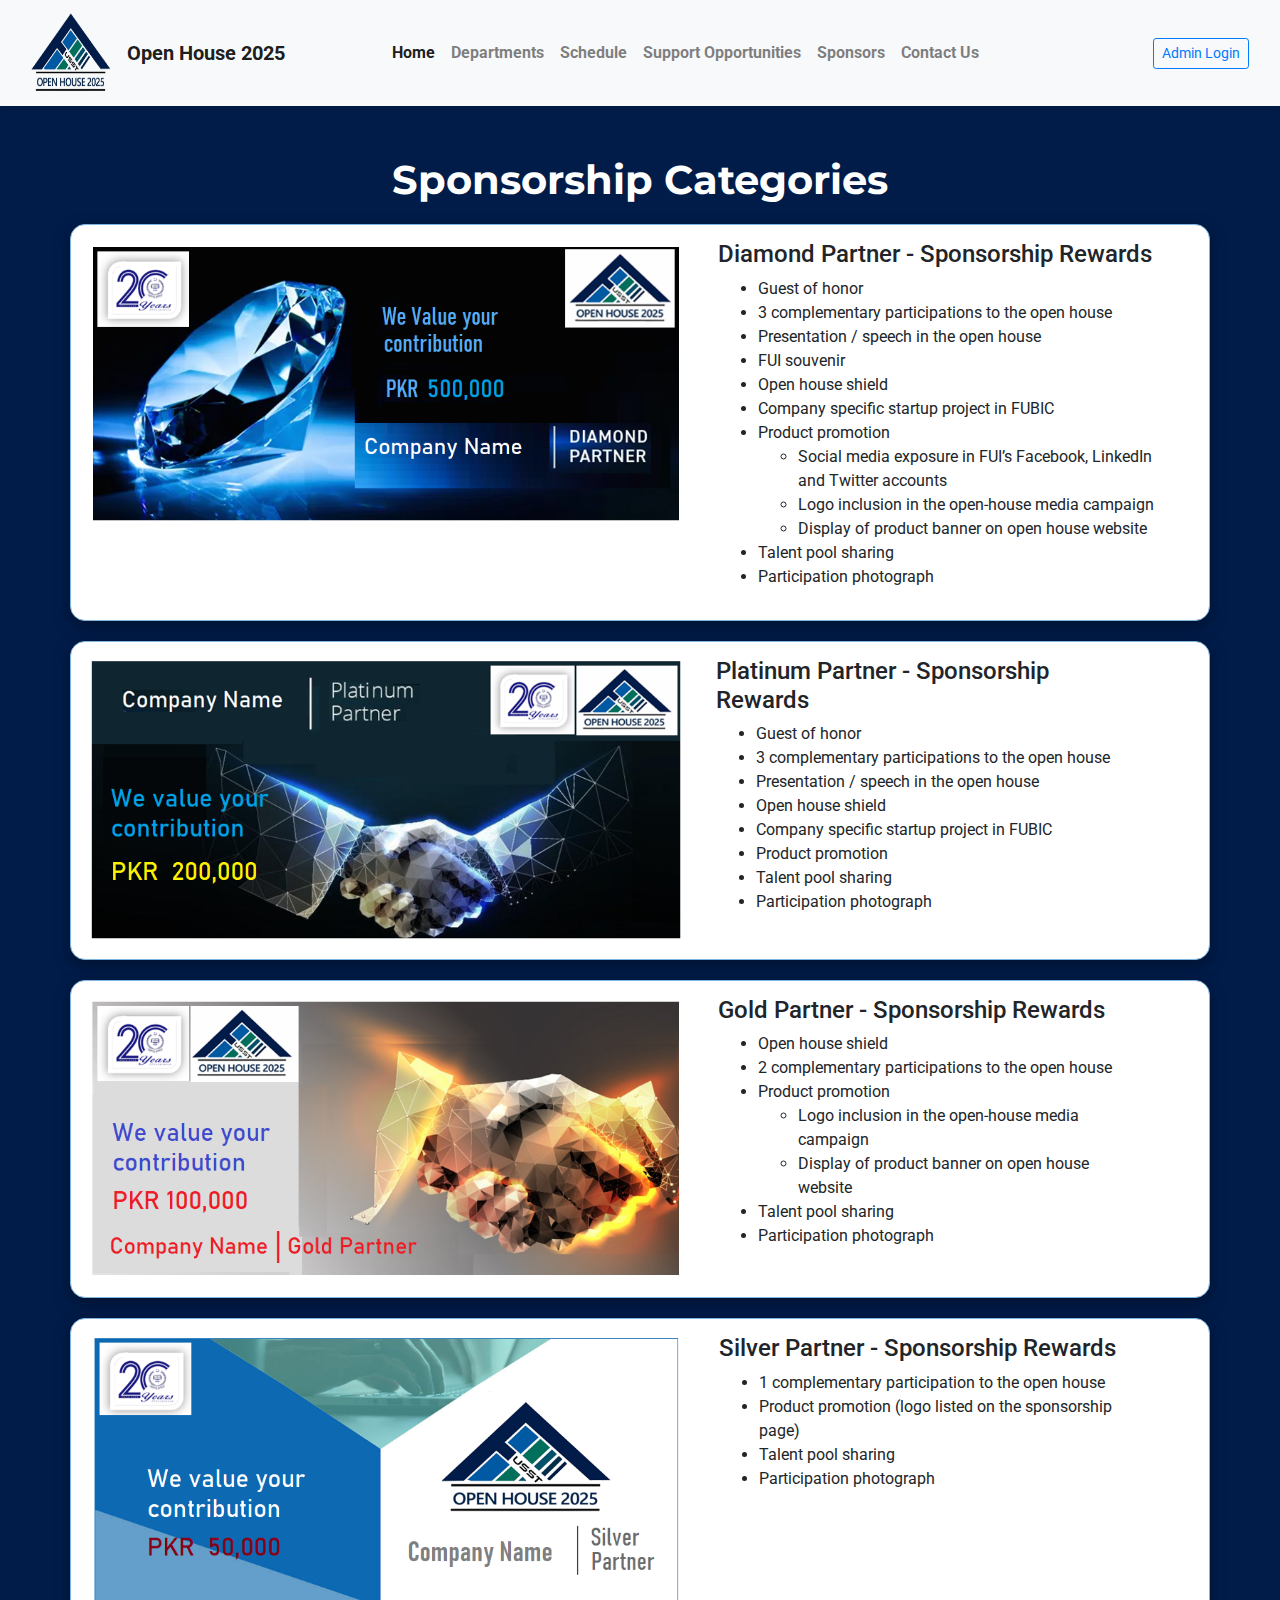
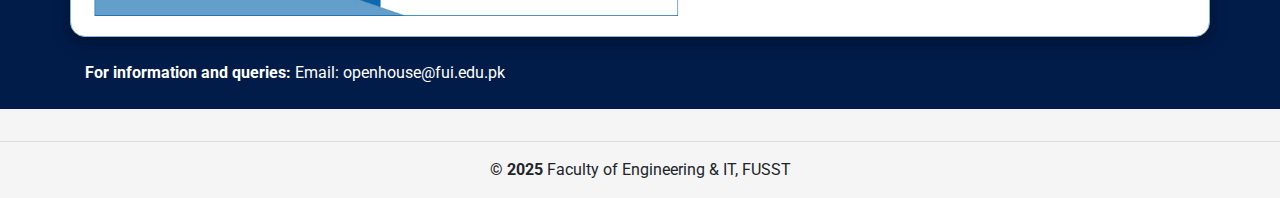
<file: sponsorship_categories.html>
<!DOCTYPE html>
<html lang="en">

<head>

  <title>FUSST Open House 2025</title>
  <link rel="icon" type="image/png" href="img/oh_favicon-removebg.png">
  <link rel="shortcut icon" href="img/logo.png" />
  <meta charset="utf-8" />
  <meta name="viewport" content="width=device-width, initial-scale=1" />
  <!-- <link rel="stylesheet" href="https://stackpath.bootstrapcdn.com/bootstrap/4.2.1/css/bootstrap.min.css" integrity="sha384-GJzZqFGwb1QTTN6wy59ffF1BuGJpLSa9DkKMp0DgiMDm4iYMj70gZWKYbI706tWS" crossorigin="anonymous"> -->
  <link rel="stylesheet" type="text/css" href="css/bootstrap.css" />
  <link rel="stylesheet" type="text/css" href="css/main.css" />
  <link rel="stylesheet" type="text/css" href="css/cdstyle.css" />
  <link rel="stylesheet" href="https://use.fontawesome.com/releases/v5.7.1/css/all.css"
    integrity="sha384-fnmOCqbTlWIlj8LyTjo7mOUStjsKC4pOpQbqyi7RrhN7udi9RwhKkMHpvLbHG9Sr" crossorigin="anonymous" />
  <link href="https://fonts.googleapis.com/css?family=Montserrat:400,700" rel="stylesheet">
  <link href="https://fonts.googleapis.com/css?family=Roboto:400,400i" rel="stylesheet">
</head>

<body style="background : #011c49;">
  <script src="https://code.jquery.com/jquery-3.3.1.slim.min.js"
    integrity="sha384-q8i/X+965DzO0rT7abK41JStQIAqVgRVzpbzo5smXKp4YfRvH+8abtTE1Pi6jizo"
    crossorigin="anonymous"></script>
  <script src="https://cdnjs.cloudflare.com/ajax/libs/popper.js/1.14.6/umd/popper.min.js"
    integrity="sha384-wHAiFfRlMFy6i5SRaxvfOCifBUQy1xHdJ/yoi7FRNXMRBu5WHdZYu1hA6ZOblgut"
    crossorigin="anonymous"></script>
  <script src="https://stackpath.bootstrapcdn.com/bootstrap/4.2.1/js/bootstrap.min.js"
    integrity="sha384-B0UglyR+jN6CkvvICOB2joaf5I4l3gm9GU6Hc1og6Ls7i6U/mkkaduKaBhlAXv9k"
    crossorigin="anonymous"></script>
  <!-- Navbar -->
  <nav class="navbar navbar-expand-lg navbar-light bg-light shadow-sm py-2">
    <div class="container-fluid">
  
      <!-- Logo + Title -->
      <a class="navbar-brand d-flex align-items-center" href="index.html">
        <img src="img/openhouse2024_nobg.png" alt="Logo" style="width: 80px; height: 80px;" class="mr-2">
        <span class="font-weight-bold ml-2">Open House 2025</span>
      </a>
  
      <!-- Toggler for mobile -->
      <button class="navbar-toggler" type="button" data-toggle="collapse" data-target="#navbarNavAltMarkup"
        aria-controls="navbarNavAltMarkup" aria-expanded="false" aria-label="Toggle navigation">
        <span class="navbar-toggler-icon"></span>
      </button>
  
      <!-- Links and Button inside collapsible area -->
      <div class="collapse navbar-collapse" id="navbarNavAltMarkup">
        <div class="navbar-nav mx-auto">
          <a class="nav-item nav-link active" style="font-weight: bold;" href="index.html">Home</a>
          <a class="nav-item nav-link" style="font-weight: bold;" href="department.html">Departments</a>
          <a class="nav-item nav-link" style="font-weight: bold;" href="./Schedule.html">Schedule</a>
          <a class="nav-item nav-link" style="font-weight: bold;" href="./sponsorship_categories.html">Support Opportunities</a>
          <a class="nav-item nav-link" style="font-weight: bold;" href="sponsors.html">Sponsors</a>
          <!-- <a class="nav-item nav-link" style="font-weight: bold;" href="#participants">Participating Companies</a> -->
          <a class="nav-item nav-link" style="font-weight: bold;" href="contact_us.html">Contact Us</a>
        </div>
  
        <!-- Admin login on right inside collapse -->
        <div class="navbar-nav ml-auto">
          <a class="btn btn-outline-primary btn-sm" href="./adminlogin.html">Admin Login</a>
        </div>
      </div>
  
    </div>
  </nav>
	
	<h1 class="display-4" id="sponsor" style="color: white; margin-top:50px; text-align:center;">Sponsorship Categories</h1>
	
	<!-- Diamond Card -->
	<div class="container" style="margin-top:20px; background:white;  border:1px solid #7eb6e0; border-radius:15px; display:flex; box-shadow: 0 4px 8px 0 rgba(0, 0, 0, 0.2), 0 6px 20px 0 rgba(0, 0, 0, 0.19);">
	<div class="row" style="padding:15px;">
	<div style="width:57%;">
		<img src="img/01_DiamondPartner.png" class="img-fluid" width="600px"></img>
	</div>
	<div style="width:40%;">
	<h4>Diamond Partner - Sponsorship Rewards</h4>
	
	<ul>
		<li>Guest of honor</li> 
		<li>3 complementary participations to the open house </li>
		<li>Presentation / speech in the open house</li>
		<li>FUI souvenir</li>
		<li>Open house shield</li>
		<li>Company specific startup project in FUBIC</li>
		<li>Product promotion</li>
		<ul style="list-style-type:circle;">
			<li>Social media exposure in FUI’s Facebook, LinkedIn and Twitter accounts</li>
			<li>Logo inclusion in the open-house media campaign</li>
			<li>Display of product banner on open house website</li>
		</ul>
		<li>Talent pool sharing</li>
		<li>Participation photograph</li>
	</ul>
	</div>
	</div>
	</div>
	
	<!-- Platinum Card -->
	<div class="container" style="margin-top:20px; background:white; border:1px solid #7eb6e0; border-radius:15px; display:flex; box-shadow: 0 4px 8px 0 rgba(0, 0, 0, 0.2), 0 6px 20px 0 rgba(0, 0, 0, 0.19);">
	<div class="row" style="padding:15px;">
	<div style="width:61%;">
		<img src="img/02_PlatinumPartner.png" class="img-fluid" width="600px"></img>
	</div>
	<div style="width:39%;">
	<h4>Platinum Partner - Sponsorship Rewards</h4>
	
	<ul>
		<li>Guest of honor</li> 
		<li>3 complementary participations to the open house </li>
		<li>Presentation / speech in the open house</li>
		<li>Open house shield</li>
		<li>Company specific startup project in FUBIC</li>
		<li>Product promotion</li>
		<li>Talent pool sharing</li>
		<li>Participation photograph</li>
	</ul>
	</div>
	</div>
	</div>
	
	<!-- Gold Card -->
	<div class="container" style="margin-top:20px; background:white;  border:1px solid #7eb6e0; border-radius:15px; display:flex; box-shadow: 0 4px 8px 0 rgba(0, 0, 0, 0.2), 0 6px 20px 0 rgba(0, 0, 0, 0.19);">
	<div class="row" style="padding:15px;">
	<div style="width:61%;">
		<img src="img/03_GoldPartner.png" class="img-fluid" width="600px"></img>
	</div>
	<div style="width:39%;">
	<h4>Gold Partner - Sponsorship Rewards</h4>
	
	<ul>
		<li>Open house shield</li> 
		<li>2 complementary participations to the open house </li>
		<li>Product promotion</li>
		<ul style="list-style-type:circle;">
			<li>Logo inclusion in the open-house media campaign</li>
			<li>Display of product banner on open house website</li>
		</ul>
		<li>Talent pool sharing</li>
		<li>Participation photograph</li>
	</ul>
	</div>
	</div>
	</div>
		
	<!-- Silver Card -->
	<div class="container" style="margin-top:20px; background:white; border:1px solid #7eb6e0; border-radius:15px; display:flex; box-shadow: 0 4px 8px 0 rgba(0, 0, 0, 0.2), 0 6px 20px 0 rgba(0, 0, 0, 0.19);">
	<div class="row" style="padding:15px;">
	<div style="width:61%;">
		<img src="img/04_SilverPartner.png" class="img-fluid" width="600px"></img>
	</div>
	<div style="width:39%;">
	<h4>Silver Partner - Sponsorship Rewards</h4>
	
	<ul>
		<li>1 complementary participation to the open house </li>
		<li>Product promotion (logo listed on the sponsorship page)</li>
		<li>Talent pool sharing</li>
		<li>Participation photograph</li>
	</ul>
	</div>
	</div>
	</div>
	<br>
	<div class="container" style="color: white;">
	
				<strong>For information and queries:</strong> 
			<a style="text-decoration: none; text-align:center;" class=" text-dark" href="mailto:openhouse@fui.edu.pk"><span style="color:white;">Email: openhouse@fui.edu.pk</span></a>
		
	</div>
	<br>
	<footer style="background-color: #f5f5f5; bottom: 0; width: 100%;" class=" mt-auto py-3 text-center">
	  <hr>
        <strong>&copy; 2025 </strong> Faculty of Engineering & IT, FUSST
      </footer>
	</body>

</html>
</file>
<file: css/main.css>
* {
  box-sizing: border-box;
}

/* The actual timeline (the vertical ruler) */
.timeline {
  position: relative;
  margin: 0 auto;
}

/* The actual timeline (the vertical ruler) */
.timeline::after {
  content: "";
  position: absolute;
  width: 6px;
  background-color: white;
  top: 0;
  bottom: 0;
  left: 50%;
  margin-left: -3px;
}

/* Container around content */
.containere {
  padding: 10px 40px;
  position: relative;
  background-color: inherit;
  width: 50%;
}



/* The circles on the timeline */
.containere::after {
  content: "";
  position: absolute;
  width: 25px;
  height: 25px;
  right: -17px;
  background-color: white;
  border: 4px solid #ff9f55;
  top: 15px;
  border-radius: 50%;
  z-index: 1;
}

/* Place the container to the left */
.left {
  left: 0;
}

/* Place the container to the right */
.right {
  left: 50%;
}

.formwidth {

  margin-left: 450px;
  width: 30%;
}

/* Add arrows to the left container (pointing right) */
.left::before {
  content: " ";
  height: 0;
  position: absolute;
  top: 22px;
  width: 0;
  z-index: 1;
  right: 30px;
  border: medium solid white;
  border-width: 10px 0 10px 10px;
  border-color: transparent transparent transparent white;
}

/* Add arrows to the right container (pointing left) */
.right::before {
  content: " ";
  height: 0;
  position: absolute;
  top: 22px;
  width: 0;
  z-index: 1;
  left: 30px;
  border: medium solid white;
  border-width: 10px 10px 10px 0;
  border-color: transparent white transparent transparent;
}

/* Fix the circle for containers on the right side */
.right::after {
  left: -16px;
}

/* The actual content */
.content {
  padding: 20px 30px;
  background-color: white;
  position: relative;
  border-radius: 6px;
}

/* //ggggg */

/* countdown background */
.countdown {
  height: 40vh;
  display: flex;
  flex-direction: column;
  justify-content: center;
  align-items: center;
  background-COLOR: white;
}

/* countdown timer */
.democount1 {
  height: 100px;
  width: 700px;
  background-color: #011c49;
  color: white;
  line-height: 100px;
  text-align: center;
  font-size: 60px;
  box-shadow: 1px 1px 1px 1PX #011c49,
    2px 2px 2px 0 #011c49,
    3px 3px 3px 0 #011c49,
    4px 4px 4px 0 #011c49,
    5px 5px 5px 0 #011c49
}


/* learn button of about */
.learnBtn {


  display: inline-block;
  font-weight: 400;
  color: #212529;
  text-align: center;
  vertical-align: middle;
  -webkit-user-select: none;
  -moz-user-select: none;
  -ms-user-select: none;
  user-select: none;
  background-color: transparent;
  border: 1px solid transparent;
  padding: 0.375rem 0.75rem;
  font-size: 1rem;
  line-height: 1.5;
  border-radius: 0.25rem;
  transition: color 0.15s ease-in-out, background-color 0.15s ease-in-out, border-color 0.15s ease-in-out, box-shadow 0.15s ease-in-out;

}

.btn-outline-lightlm {
  color: #212529;
  border-color: #212529;
}

.btn-outline-lightlm:hover {
  color: #f8f9fa;
  background-color: #011c49;
  border-color: #212529;
}

/* learn button hover */
.learnBtn :hover {
  color: #011c49;
  text-decoration: none;
}

.learnBtn:focus {
  outline: 0;
  box-shadow: 0 0 0 0.2rem rgba(0, 123, 255, 0.25);
}




/* table on cvs display */




/* table on cvs display */
table {
  border-collapse: collapse;
  padding: 20px;
  box-shadow: 1px 1px 1px 1PX #848188,
    2px 2px 2px 0 #848188,
    3px 3px 3px 0 #848188,
    4px 4px 4px 0 #848188,
    5px 5px 5px 0 #848188
}

.stutable {
  margin-top: 100px;
}

table th {
  background-color: #011c49;
  color: white;
}

table th,
td {
  padding: 20px;
}

/* Media queries - Responsive timeline on screens less than 600px wide */
@media screen and (max-width: 600px) {

  /* Place the timelime to the left */
  .timeline::after {
    left: 31px;
  }





  /* Full-width containers */
  .containere {
    width: 100%;
    padding-left: 70px;
    padding-right: 25px;
  }

  /* Make sure that all arrows are pointing leftwards */
  .containere::before {
    left: 60px;
    border: medium solid white;
    border-width: 10px 10px 10px 0;
    border-color: transparent white transparent transparent;
  }

  /* Make sure all circles are at the same spot */
  .left::after,
  .right::after {
    left: 15px;
  }

  /* Make all right containers behave like the left ones */
  .right {
    left: 0%;
  }

  .democount {
    width: 500px;
  }
}

/* mine */
.display-5 {
  font-family: 'Montserrat', sans-serif;
  font-size: 12pt;
  line-height: 1.2;
  font-weight: bold;
}

.display-4 {
  font-family: 'Montserrat', sans-serif;
  font-size: 30.03pt;
  font-weight: bold;
}

.col-md-10 {
  font-family: 'Roboto', sans-serif;
  font-size: 14pt;
}

.card-text {
  font-family: 'Roboto', sans-serif;
  font-size: 13pt;
  font-style: italic;
  color: #848188;
}

.textbox1 {

  height: 600px;
}

.textbox2 {
  height: 300px;
}

.textabout {

  font-size: 20px;
  text-align: justify;
  padding: 20px;

}
</file>
<file: css/cdstyle.css>
/*countdown*/
.cdBox {
    background: #011c49;
    color: white;
    padding: 8px;
    text-align: center;
    min-width: 100px;
    max-width: 100px;
    height: 86px;
    margin: 0 3px;
}
.cdTime {
    font-size: 36.03pt;
    font-weight: bold;
    font-family: 'Montserrat', sans-serif;
    line-height: 1;
}
.cdLabel {
    font-size: 12px;
	color: white;
	font-family: 'Montserrat', sans-serif;
    line-height: 1;
}
</file>
